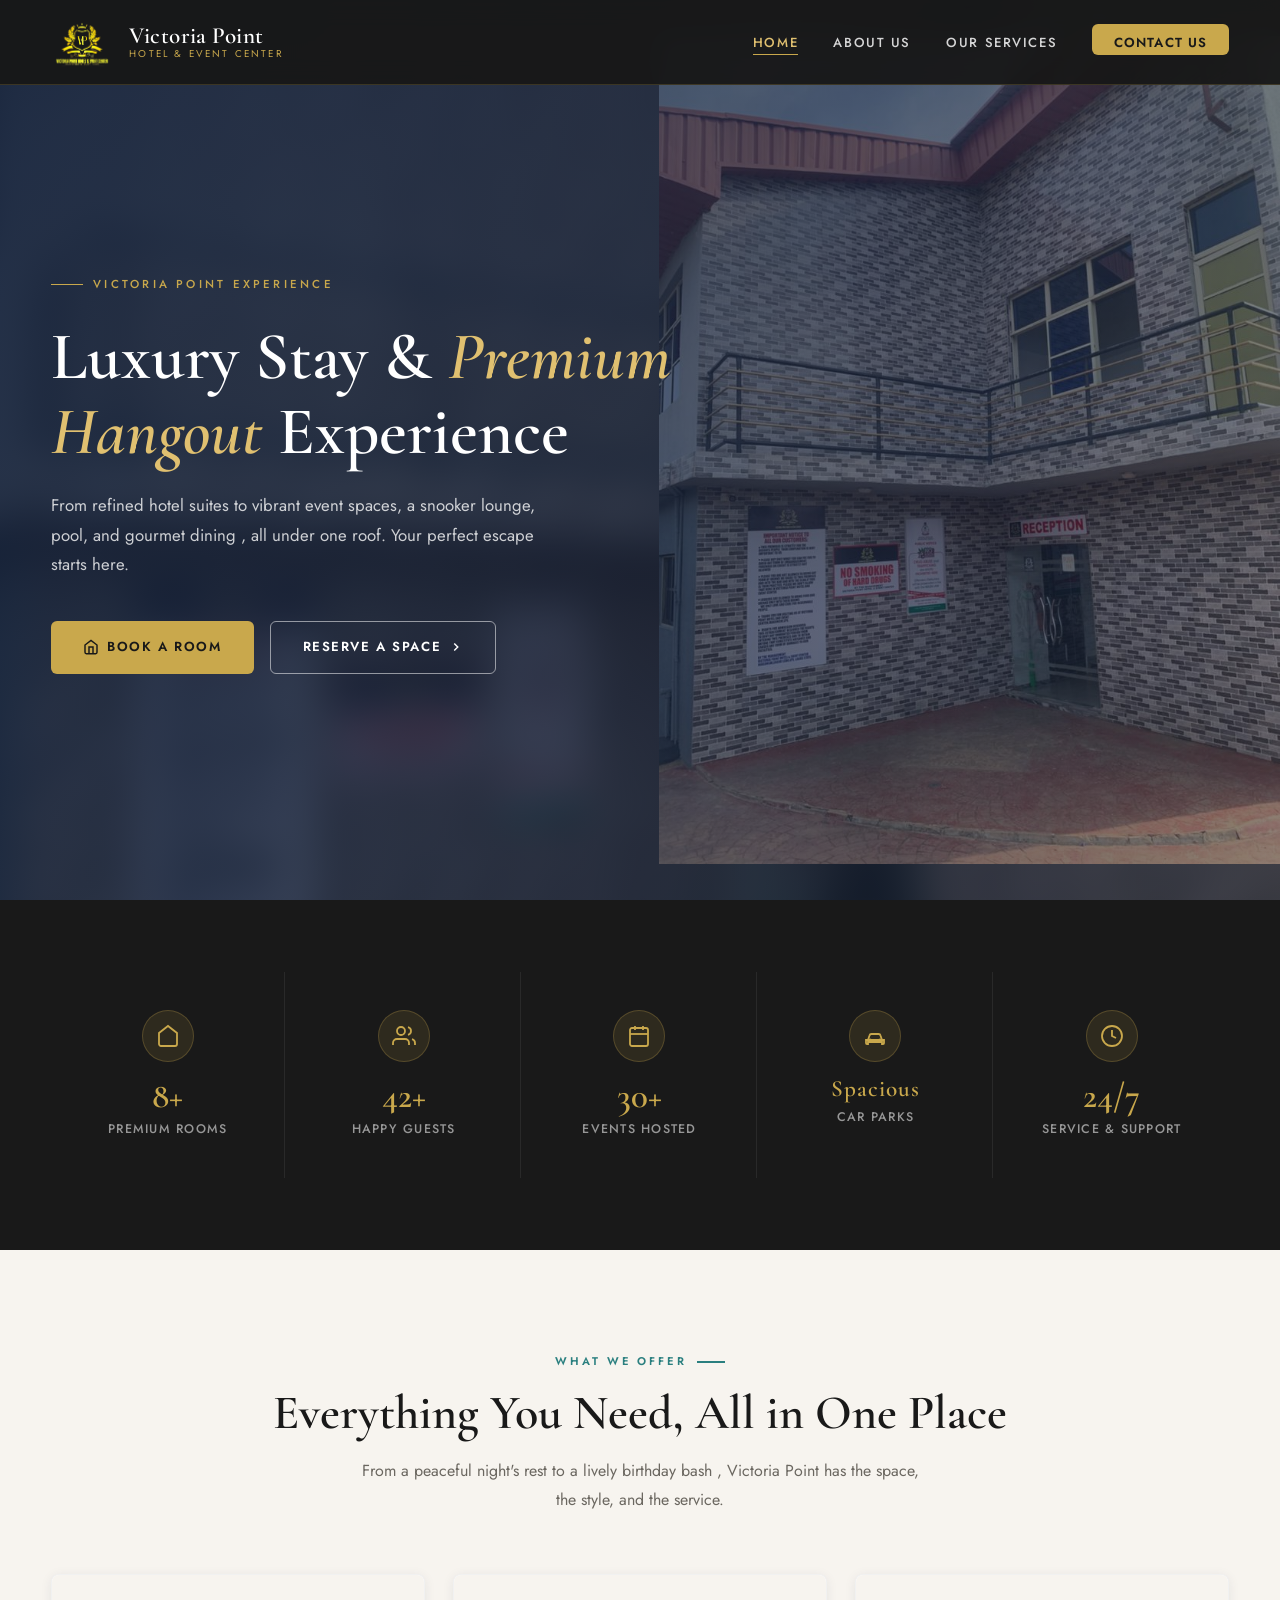
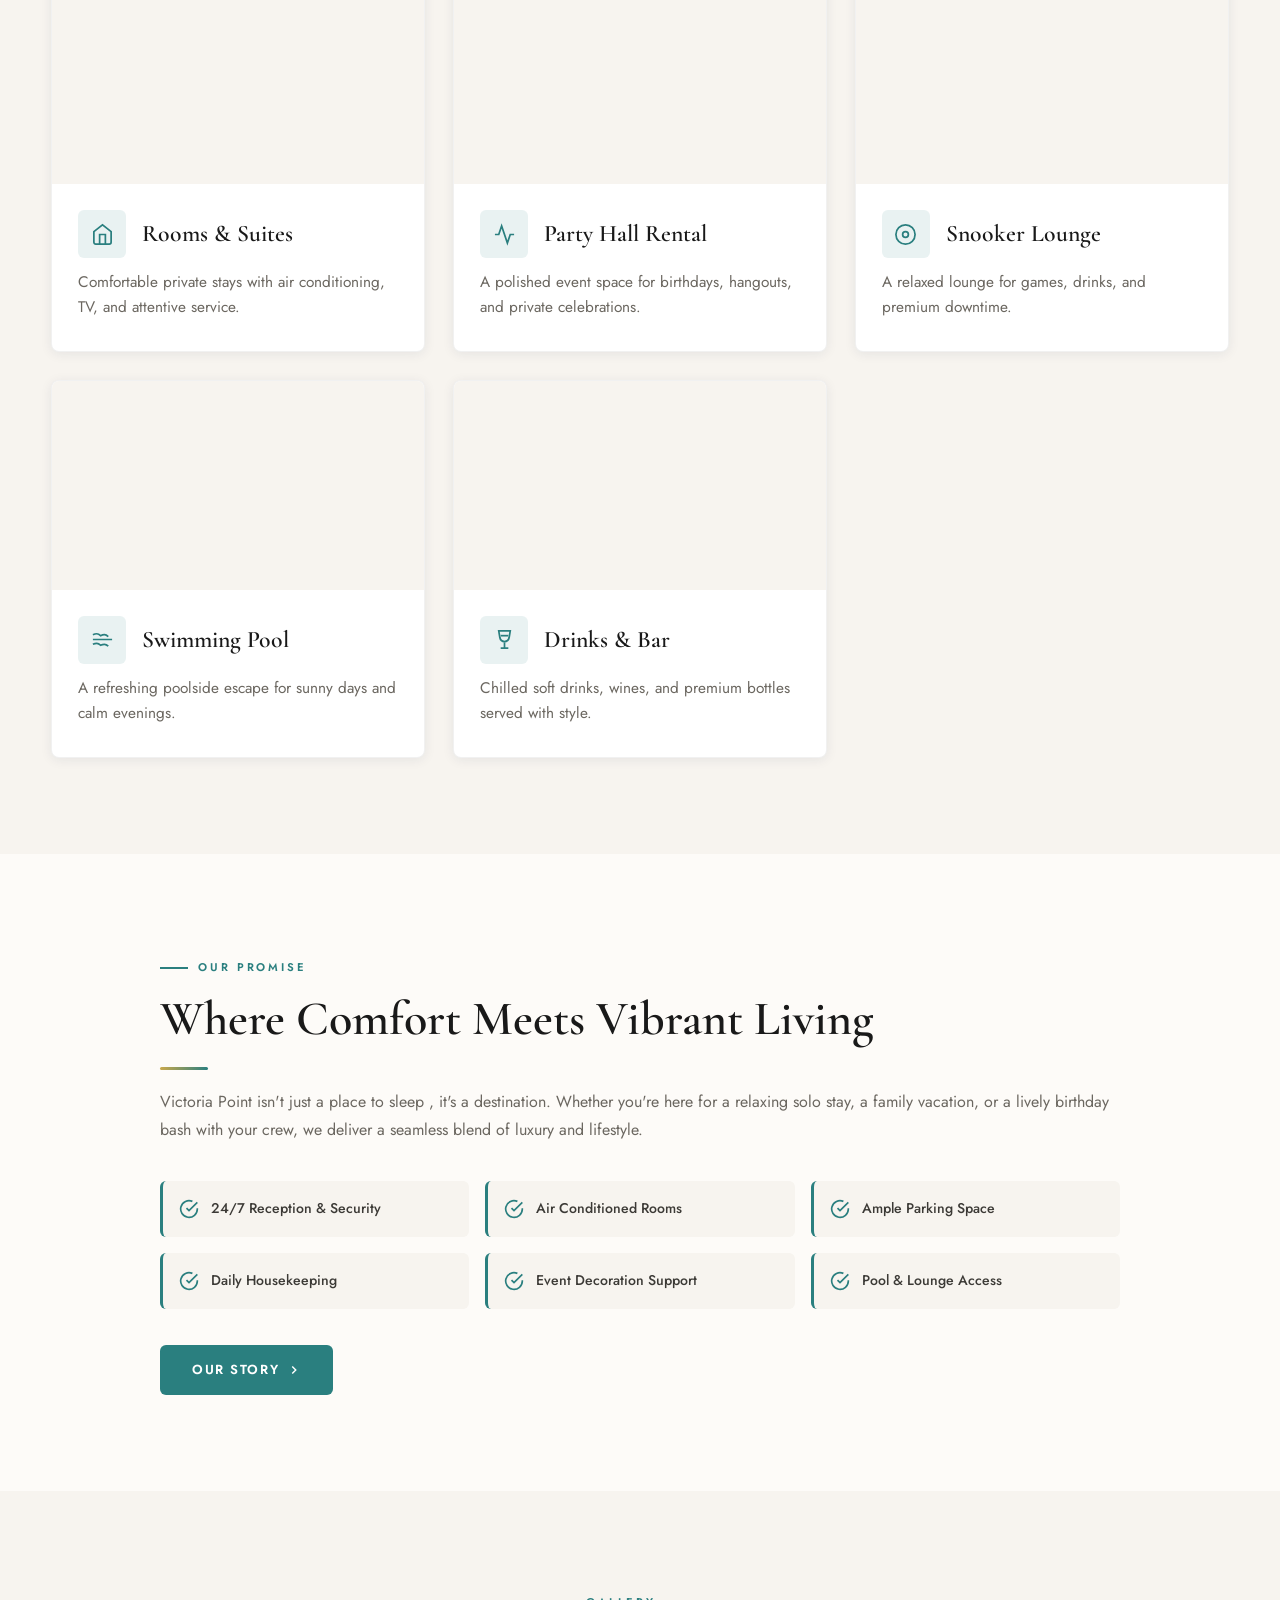
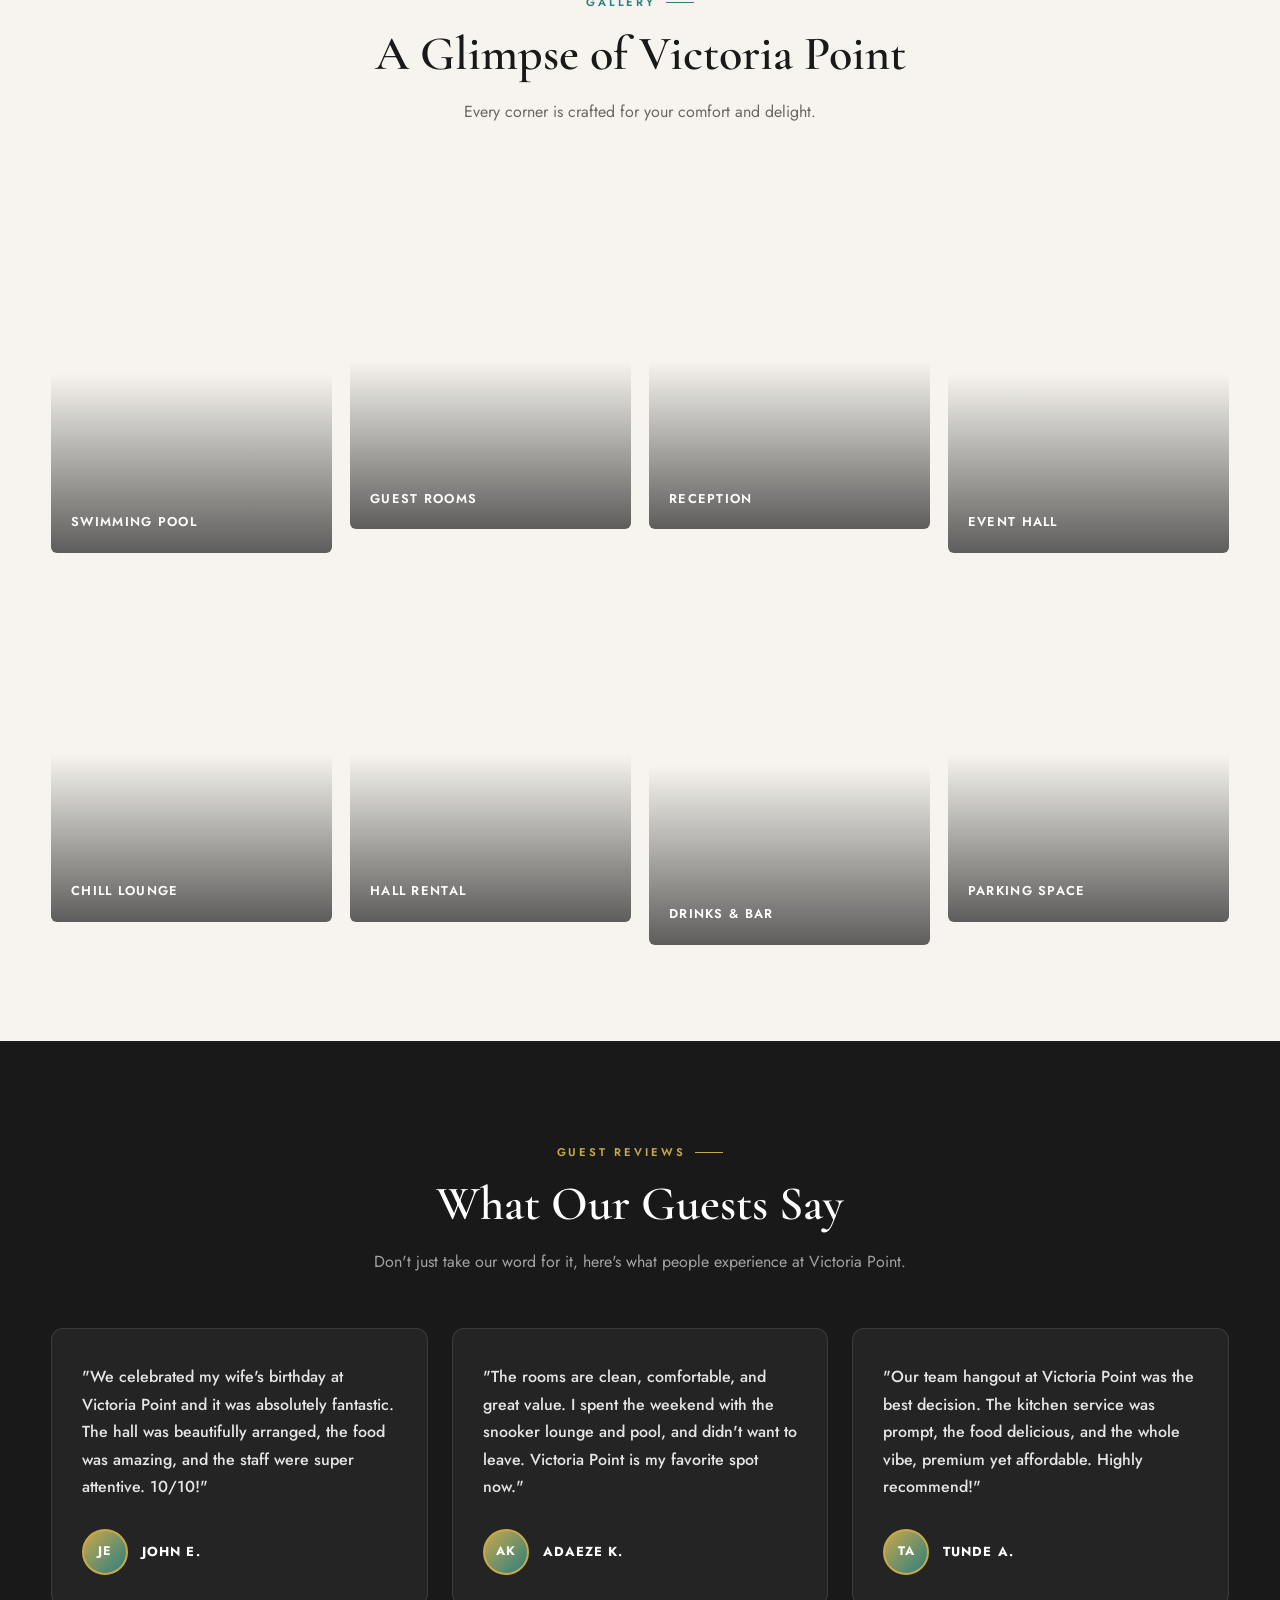
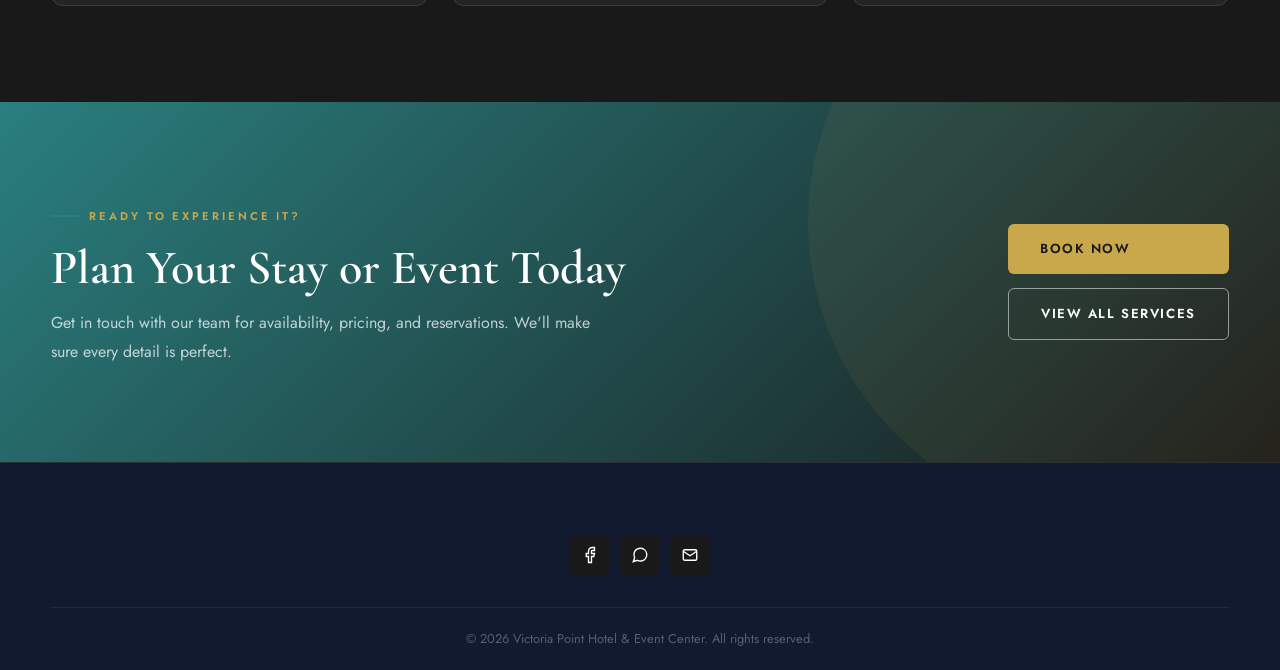
<file: index.html>
﻿<!DOCTYPE html>
<html lang="en-NG">
<head>
  <meta charset="UTF-8" />
  <meta name="viewport" content="width=device-width, initial-scale=1.0" />
  <title>Victoria Point Hotel Epe | Hotel &amp; Event Center in Lagos</title>
  <meta name="description" content="Victoria Point Hotel Epe offers premium rooms, swimming pool, dining, snooker lounge, and event hall bookings in Lagos. Reserve today." />
  <meta name="robots" content="index,follow,max-image-preview:large" />
  <meta name="author" content="Victoria Point Hotel & Event Center" />
  <meta name="theme-color" content="#111a2e" />
  <meta name="referrer" content="strict-origin-when-cross-origin" />
  <link rel="canonical" href="https://victoriapointhotelepe.com/" />
  <link rel="preconnect" href="https://fonts.googleapis.com" />
  <link rel="preconnect" href="https://fonts.gstatic.com" crossorigin />
  <meta property="og:title" content="Victoria Point Hotel & Event Center | Luxury Stay & Premium Hangout" />
  <meta property="og:description" content="Book luxury rooms, reserve event spaces, and enjoy premium hangout experiences at Victoria Point Hotel & Event Center in Epe, Lagos." />
  <meta property="og:type" content="website" />
  <meta property="og:url" content="https://victoriapointhotelepe.com/" />
  <meta property="og:site_name" content="Victoria Point Hotel & Event Center" />
  <meta property="og:locale" content="en_NG" />
  <meta property="og:image" content="https://victoriapointhotelepe.com/images/exterior.jpeg" />
  <meta name="twitter:card" content="summary_large_image" />
  <meta name="twitter:title" content="Victoria Point Hotel & Event Center | Luxury Stay & Premium Hangout" />
  <meta name="twitter:description" content="Premium rooms, event bookings, dining, pool access, and a vibrant lifestyle experience in Epe, Lagos." />
  <meta name="twitter:image" content="https://victoriapointhotelepe.com/images/exterior.jpeg" />
  <link rel="stylesheet" href="css/style.css" />
  <link rel="icon" type="image/png" sizes="32x32" href="/favicon-32x32.png">
  <link rel="icon" type="image/png" sizes="48x48" href="/favicon-48x48.png">
  <link rel="apple-touch-icon" sizes="180x180" href="/apple-touch-icon.png">
  <script type="application/ld+json">
    {
      "@context": "https://schema.org",
      "@graph": [
        {
          "@type": "Hotel",
          "@id": "https://victoriapointhotelepe.com/#hotel",
          "name": "Victoria Point Hotel & Event Center",
          "url": "https://victoriapointhotelepe.com/",
          "image": "https://victoriapointhotelepe.com/images/exterior.jpeg",
          "telephone": "+2348166515206",
          "email": "info@victoriapointhotelepe.com",
          "priceRange": "$$",
          "address": {
            "@type": "PostalAddress",
            "streetAddress": "4 Arin Oluwo Road, Beside Otedola Farm, Iragunshin, Eredo LCDA",
            "addressLocality": "Epe",
            "addressRegion": "Lagos State",
            "addressCountry": "NG"
          },
          "sameAs": [
            "https://www.facebook.com/victoriapointhotel"
          ]
        },
        {
          "@type": "WebSite",
          "@id": "https://victoriapointhotelepe.com/#website",
          "url": "https://victoriapointhotelepe.com/",
          "name": "Victoria Point Hotel & Event Center",
          "publisher": {
            "@id": "https://victoriapointhotelepe.com/#hotel"
          }
        },
        {
          "@type": "WebPage",
          "@id": "https://victoriapointhotelepe.com/#webpage",
          "url": "https://victoriapointhotelepe.com/",
          "name": "Victoria Point Hotel Epe | Hotel & Event Center in Lagos",
          "description": "Victoria Point Hotel Epe offers premium rooms, swimming pool, dining, snooker lounge, and event hall bookings in Lagos. Reserve today.",
          "isPartOf": {
            "@id": "https://victoriapointhotelepe.com/#website"
          },
          "about": {
            "@id": "https://victoriapointhotelepe.com/#hotel"
          }
        }
      ]
    }
  </script>
</head>
<body>
<a class="skip-link" href="#main-content">Skip to main content</a>

<nav class="navbar" role="navigation" aria-label="Main navigation">
  <div class="container nav-inner">
    <a href="index.html" class="nav-logo" aria-label="Victoria Point Home">
      <span class="nav-logo-mark" aria-hidden="true">
        <img src="images/victoria_pointlogo-removebg-preview.png" alt="" loading="eager" />
      </span>
      <span class="nav-logo-text">
        <span class="logo-main">Victoria Point</span>
        <span class="logo-sub">Hotel &amp; Event Center</span>
      </span>
    </a>

    <button class="hamburger" aria-label="Toggle menu" aria-expanded="false" aria-controls="nav-links">
      <span></span><span></span><span></span>
    </button>

    <ul class="nav-links" id="nav-links" role="list">
      <li><a href="index.html" class="active">Home</a></li>
      <li><a href="about.html">About Us</a></li>
      <li><a href="services.html">Our Services</a></li>
      <li><a href="contact.html" class="nav-cta">Contact Us</a></li>
    </ul>
  </div>
</nav>

<main id="main-content">
<section class="hero" aria-label="Hero banner">
  <div class="hero-bg" aria-hidden="true"></div>
  <div class="hero-overlay"></div>
  <div class="container">
    <div class="hero-content">
      <p class="hero-eyebrow">Victoria Point Experience</p>
      <h1 class="hero-title">
        Luxury Stay &amp; <em>Premium Hangout</em> Experience
      </h1>
      <p class="hero-sub">
        From refined hotel suites to vibrant event spaces, a snooker lounge, pool, and gourmet dining , all under one roof. Your perfect escape starts here.
      </p>
      <div class="hero-btns">
        <a href="contact.html" class="btn btn-primary" aria-label="Book a hotel room">
          <svg viewBox="0 0 24 24" width="16" height="16" stroke="currentColor" fill="none" stroke-width="2.2"><path d="M3 9l9-7 9 7v11a2 2 0 01-2 2H5a2 2 0 01-2-2z"/><polyline points="9 22 9 12 15 12 15 22"/></svg>
          Book a Room
        </a>
        <a href="services.html" class="btn btn-outline">
          Reserve a Space
          <svg viewBox="0 0 24 24" width="14" height="14" stroke="currentColor" fill="none" stroke-width="2.5"><polyline points="9 18 15 12 9 6"/></svg>
        </a>
      </div>
    </div>
  </div>
</section>

<div class="overview" aria-label="Key statistics">
  <div class="container">
    <div class="overview-grid stagger">
      <div class="overview-item reveal">
        <div class="overview-icon">
          <svg viewBox="0 0 24 24"><path d="M3 9l9-7 9 7v11a2 2 0 01-2 2H5a2 2 0 01-2-2z"/></svg>
        </div>
        <div class="overview-num" data-count="8" data-suffix="+">0+</div>
        <div class="overview-label">Premium Rooms</div>
      </div>
      <div class="overview-item reveal delay-1">
        <div class="overview-icon">
          <svg viewBox="0 0 24 24"><path d="M17 21v-2a4 4 0 00-4-4H5a4 4 0 00-4 4v2"/><circle cx="9" cy="7" r="4"/><path d="M23 21v-2a4 4 0 00-3-3.87"/><path d="M16 3.13a4 4 0 010 7.75"/></svg>
        </div>
        <div class="overview-num" data-count="100" data-suffix="+">0+</div>
        <div class="overview-label">Happy Guests</div>
      </div>
      <div class="overview-item reveal delay-2">
        <div class="overview-icon">
          <svg viewBox="0 0 24 24"><rect x="3" y="4" width="18" height="18" rx="2" ry="2"/><line x1="16" y1="2" x2="16" y2="6"/><line x1="8" y1="2" x2="8" y2="6"/><line x1="3" y1="10" x2="21" y2="10"/></svg>
        </div>
        <div class="overview-num" data-count="30" data-suffix="+">0+</div>
        <div class="overview-label">Events Hosted</div>
      </div>
      <div class="overview-item reveal delay-3">
        <div class="overview-icon">
          <svg viewBox="0 0 24 24"><path d="M5 16l1.5-4.5A2 2 0 0 1 8.4 10h7.2a2 2 0 0 1 1.9 1.5L19 16"/><path d="M3 16h18v3a1 1 0 0 1-1 1h-1v-2H5v2H4a1 1 0 0 1-1-1z"/><circle cx="7" cy="16.5" r="1"/><circle cx="17" cy="16.5" r="1"/></svg>
        </div>
        <div class="overview-num overview-num-text">Spacious</div>
        <div class="overview-label">Car Parks</div>
      </div>
      <div class="overview-item reveal delay-4">
        <div class="overview-icon">
          <svg viewBox="0 0 24 24"><circle cx="12" cy="12" r="10"/><polyline points="12 6 12 12 16 14"/></svg>
        </div>
        <div class="overview-num">24/7</div>
        <div class="overview-label">Service &amp; Support</div>
      </div>
    </div>
  </div>
</div>

<section class="services-preview" id="services" aria-labelledby="svc-heading">
  <div class="container">
    <div class="text-center reveal">
      <p class="section-label">What We Offer</p>
      <h2 class="section-title" id="svc-heading">Everything You Need, All in One Place</h2>
      <p class="section-sub">From a peaceful night's rest to a lively birthday bash , Victoria Point has the space, the style, and the service.</p>
    </div>

    <div class="services-layout reveal">
      <div class="services-grid stagger">

      <article class="svc-card reveal">
        <div class="svc-img" style="--svc-photo: url('images/room.jpeg');">
          <img src="images/room.jpeg" alt="Victoria Point guest room interior" loading="lazy" />
        </div>
        <div class="svc-body">
          <div class="svc-icon">
            <svg viewBox="0 0 24 24"><path d="M3 9l9-7 9 7v11a2 2 0 01-2 2H5a2 2 0 01-2-2z"/><polyline points="9 22 9 12 15 12 15 22"/></svg>
          </div>
          <h3>Rooms &amp; Suites</h3>
          <p>Comfortable private stays with air conditioning, TV, and attentive service.</p>
        </div>
      </article>

      <article class="svc-card reveal delay-1">
        <div class="svc-img" style="--svc-photo: url('images/lounge-snooker-night.jpeg');">
          <img src="images/lounge-snooker-night.jpeg" alt="Victoria Point event hall with party lighting" loading="lazy" />
        </div>
        <div class="svc-body">
          <div class="svc-icon">
            <svg viewBox="0 0 24 24"><path d="M22 12h-4l-3 9L9 3l-3 9H2"/></svg>
          </div>
          <h3>Party Hall Rental</h3>
          <p>A polished event space for birthdays, hangouts, and private celebrations.</p>
        </div>
      </article>

      <article class="svc-card reveal delay-2">
        <div class="svc-img" style="--svc-photo: url('images/snooker-lounge-day.jpeg');">
          <img src="images/snooker-lounge-day.jpeg" alt="Victoria Point snooker hall" loading="lazy" />
        </div>
        <div class="svc-body">
          <div class="svc-icon">
            <svg viewBox="0 0 24 24"><circle cx="12" cy="12" r="10"/><circle cx="12" cy="12" r="3"/></svg>
          </div>
          <h3>Snooker Lounge</h3>
          <p>A relaxed lounge for games, drinks, and premium downtime.</p>
        </div>
      </article>

      <article class="svc-card reveal delay-3">
        <div class="svc-img" style="--svc-photo: url('images/swimmingpool.jpeg');">
          <img src="images/swimmingpool.jpeg" alt="Victoria Point swimming pool" loading="lazy" />
        </div>
        <div class="svc-body">
          <div class="svc-icon">
            <svg viewBox="0 0 24 24"><path d="M2 12h20M2 17s2-1 4-1 4 2 4 2 2-1 4-1 4 2 4 2M2 7s2-1 4-1 4 2 4 2 2-1 4-1 4 2 4 2"/></svg>
          </div>
          <h3>Swimming Pool</h3>
          <p>A refreshing poolside escape for sunny days and calm evenings.</p>
        </div>
      </article>

      <article class="svc-card reveal delay-4">
        <div class="svc-img" style="--svc-photo: url('images/bar-drinks-display.jpeg');">
          <img src="images/bar-drinks-display.jpeg" alt="Selection of chilled drinks available at Victoria Point Hotel" loading="lazy" />
        </div>
        <div class="svc-body">
          <div class="svc-icon">
            <svg viewBox="0 0 24 24"><path d="M6 3h12l-1.2 7.2a4.9 4.9 0 01-9.6 0L6 3z"/><path d="M8 8h8"/><path d="M12 15v6"/><path d="M8 21h8"/></svg>
          </div>
          <h3>Drinks &amp; Bar</h3>
          <p>Chilled soft drinks, wines, and premium bottles served with style.</p>
        </div>
      </article>

      </div>
    </div>
  </div>
</section>

<section class="experience" aria-labelledby="exp-heading">
  <div class="container">
    <div class="experience-inner">
      <div class="exp-text reveal">
        <p class="section-label">Our Promise</p>
        <h2 class="section-title" id="exp-heading">Where Comfort Meets Vibrant Living</h2>
        <div class="divider"></div>
        <p class="section-sub">
          Victoria Point isn't just a place to sleep , it's a destination. Whether you're here for a relaxing solo stay, a family vacation, or a lively birthday bash with your crew, we deliver a seamless blend of luxury and lifestyle.
        </p>
        <div class="exp-features stagger">
          <div class="exp-feat reveal delay-1">
            <svg viewBox="0 0 24 24"><path d="M22 11.08V12a10 10 0 11-5.93-9.14"/><polyline points="22 4 12 14.01 9 11.01"/></svg>
            <span>24/7 Reception &amp; Security</span>
          </div>
          <div class="exp-feat reveal delay-2">
            <svg viewBox="0 0 24 24"><path d="M22 11.08V12a10 10 0 11-5.93-9.14"/><polyline points="22 4 12 14.01 9 11.01"/></svg>
            <span>Air Conditioned Rooms</span>
          </div>
          <div class="exp-feat reveal delay-3">
            <svg viewBox="0 0 24 24"><path d="M22 11.08V12a10 10 0 11-5.93-9.14"/><polyline points="22 4 12 14.01 9 11.01"/></svg>
            <span>Ample Parking Space</span>
          </div>
          <div class="exp-feat reveal delay-4">
            <svg viewBox="0 0 24 24"><path d="M22 11.08V12a10 10 0 11-5.93-9.14"/><polyline points="22 4 12 14.01 9 11.01"/></svg>
            <span>Daily Housekeeping</span>
          </div>
          <div class="exp-feat reveal delay-5">
            <svg viewBox="0 0 24 24"><path d="M22 11.08V12a10 10 0 11-5.93-9.14"/><polyline points="22 4 12 14.01 9 11.01"/></svg>
            <span>Event Decoration Support</span>
          </div>
          <div class="exp-feat reveal delay-5">
            <svg viewBox="0 0 24 24"><path d="M22 11.08V12a10 10 0 11-5.93-9.14"/><polyline points="22 4 12 14.01 9 11.01"/></svg>
            <span>Pool &amp; Lounge Access</span>
          </div>
        </div>
        <div style="margin-top: 36px;">
          <a href="about.html" class="btn btn-teal">Our Story
            <svg viewBox="0 0 24 24" width="14" height="14" stroke="currentColor" fill="none" stroke-width="2.5"><polyline points="9 18 15 12 9 6"/></svg>
          </a>
        </div>
      </div>
    </div>
  </div>
</section>

<section class="gallery-preview" aria-labelledby="gallery-heading">
  <div class="container">
    <div class="text-center reveal">
      <p class="section-label">Gallery</p>
      <h2 class="section-title" id="gallery-heading">A Glimpse of Victoria Point</h2>
      <p class="section-sub">Every corner is crafted for your comfort and delight.</p>
    </div>
    <div class="gallery-grid reveal">
      <div class="gallery-item">
        <img src="images/swimmingpool.jpeg" alt="Victoria Point swimming pool" loading="lazy" />
        <div class="gallery-overlay"><span>Swimming Pool</span></div>
      </div>
      <div class="gallery-item">
        <img src="images/room.jpeg" alt="Victoria Point guest room interior" loading="lazy" />
        <div class="gallery-overlay"><span>Guest Rooms</span></div>
      </div>
      <div class="gallery-item">
        <img src="images/reception.jpeg" alt="Victoria Point reception area" loading="lazy" />
        <div class="gallery-overlay"><span>Reception</span></div>
      </div>
      <div class="gallery-item">
        <img src="images/partyhall.jpeg" alt="Victoria Point event hall with party setup" loading="lazy" />
        <div class="gallery-overlay"><span>Event Hall</span></div>
      </div>
      <div class="gallery-item">
        <img src="images/sofachairs.jpeg" alt="Victoria Point lounge seating area" loading="lazy" />
        <div class="gallery-overlay"><span>Chill Lounge</span></div>
      </div>
      <div class="gallery-item">
        <img src="images/hall.jpeg" alt="Victoria Point snooker lounge" loading="lazy" />
        <div class="gallery-overlay"><span>Hall Rental</span></div>
      </div>
      <div class="gallery-item">
        <img src="images/drinks5.jpeg" alt="Assorted drinks at Victoria Point bar" loading="lazy" />
        <div class="gallery-overlay"><span>Drinks &amp; Bar</span></div>
      </div>
      <div class="gallery-item">
        <img src="images/parkingspace.jpeg" alt="Victoria Point parking space" loading="lazy" />
        <div class="gallery-overlay"><span>Parking Space</span></div>
      </div>
    </div>
  </div>
</section>

<section class="testimonials" aria-labelledby="testi-heading">
  <div class="container">
    <div class="text-center reveal">
      <p class="section-label">Guest Reviews</p>
      <h2 class="section-title" id="testi-heading">What Our Guests Say</h2>
      <p class="section-sub">Don't just take our word for it, here's what people experience at Victoria Point.</p>
    </div>
    <div class="testi-grid stagger">
      <article class="testi-card reveal">
        <p class="testi-text">"We celebrated my wife's birthday at Victoria Point and it was absolutely fantastic. The hall was beautifully arranged, the food was amazing, and the staff were super attentive. 10/10!"</p>
        <div class="testi-author">
          <div class="testi-avatar testi-initial" aria-hidden="true">JE</div>
          <div class="testi-author-info">
            <p class="name">John E.</p>
          </div>
        </div>
      </article>

      <article class="testi-card reveal delay-1">
        <p class="testi-text">"The rooms are clean, comfortable, and great value. I spent the weekend with the snooker lounge and pool, and didn't want to leave. Victoria Point is my favorite spot now."</p>
        <div class="testi-author">
          <div class="testi-avatar testi-initial" aria-hidden="true">AK</div>
          <div class="testi-author-info">
            <p class="name">Adaeze K.</p>
          </div>
        </div>
      </article>
      <article class="testi-card reveal delay-2">
        <p class="testi-text">"Our team hangout at Victoria Point was the best decision. The kitchen service was prompt, the food delicious, and the whole vibe, premium yet affordable. Highly recommend!"</p>
        <div class="testi-author">
          <div class="testi-avatar testi-initial" aria-hidden="true">TA</div>
          <div class="testi-author-info">
            <p class="name">Tunde A.</p>
          </div>
        </div>
      </article>
    </div>
  </div>
</section>

<section class="cta-section" aria-labelledby="cta-heading">
  <div class="container">
    <div class="cta-inner reveal">
      <div class="cta-text">
        <p class="section-label" style="color: var(--gold);">Ready to Experience It?</p>
        <h2 class="section-title" id="cta-heading">Plan Your Stay or Event Today</h2>
        <p class="section-sub">Get in touch with our team for availability, pricing, and reservations. We'll make sure every detail is perfect.</p>
      </div>
      <div class="cta-btns">
        <a href="contact.html" class="btn btn-primary">Book Now</a>
        <a href="services.html" class="btn btn-outline">View All Services</a>
      </div>
    </div>
  </div>
</section>

</main>

<footer class="footer" role="contentinfo">
  <div class="container">
    <div class="footer-grid">
      <div class="footer-social" aria-label="Social media links">
        <a href="https://www.facebook.com/victoriapointhotel" class="social-btn" aria-label="Facebook" target="_blank" rel="noopener noreferrer">
          <svg viewBox="0 0 24 24"><path d="M18 2h-3a5 5 0 00-5 5v3H7v4h3v8h4v-8h3l1-4h-4V7a1 1 0 011-1h3z"/></svg>
        </a>
        <a href="https://wa.me/2348166515206" class="social-btn" aria-label="WhatsApp" target="_blank" rel="noopener noreferrer">
          <svg viewBox="0 0 24 24"><path d="M21 11.5a8.38 8.38 0 01-.9 3.8 8.5 8.5 0 01-7.6 4.7 8.38 8.38 0 01-3.8-.9L3 21l1.9-5.7a8.38 8.38 0 01-.9-3.8 8.5 8.5 0 014.7-7.6 8.38 8.38 0 013.8-.9h.5a8.48 8.48 0 018 8v.5z"/></svg>
        </a>
        <a href="mailto:info@victoriapointhotelepe.com" class="social-btn" aria-label="Email">
          <svg viewBox="0 0 24 24"><rect x="3" y="5" width="18" height="14" rx="2"/><polyline points="3 7 12 13 21 7"/></svg>
        </a>
      </div>
    </div>

    <div class="footer-bottom">
      <p>&copy; 2026 Victoria Point Hotel &amp; Event Center. All rights reserved.</p>
    </div>
  </div>
</footer>

<script src="js/main.js" defer></script>
</body>
</html>
</file>
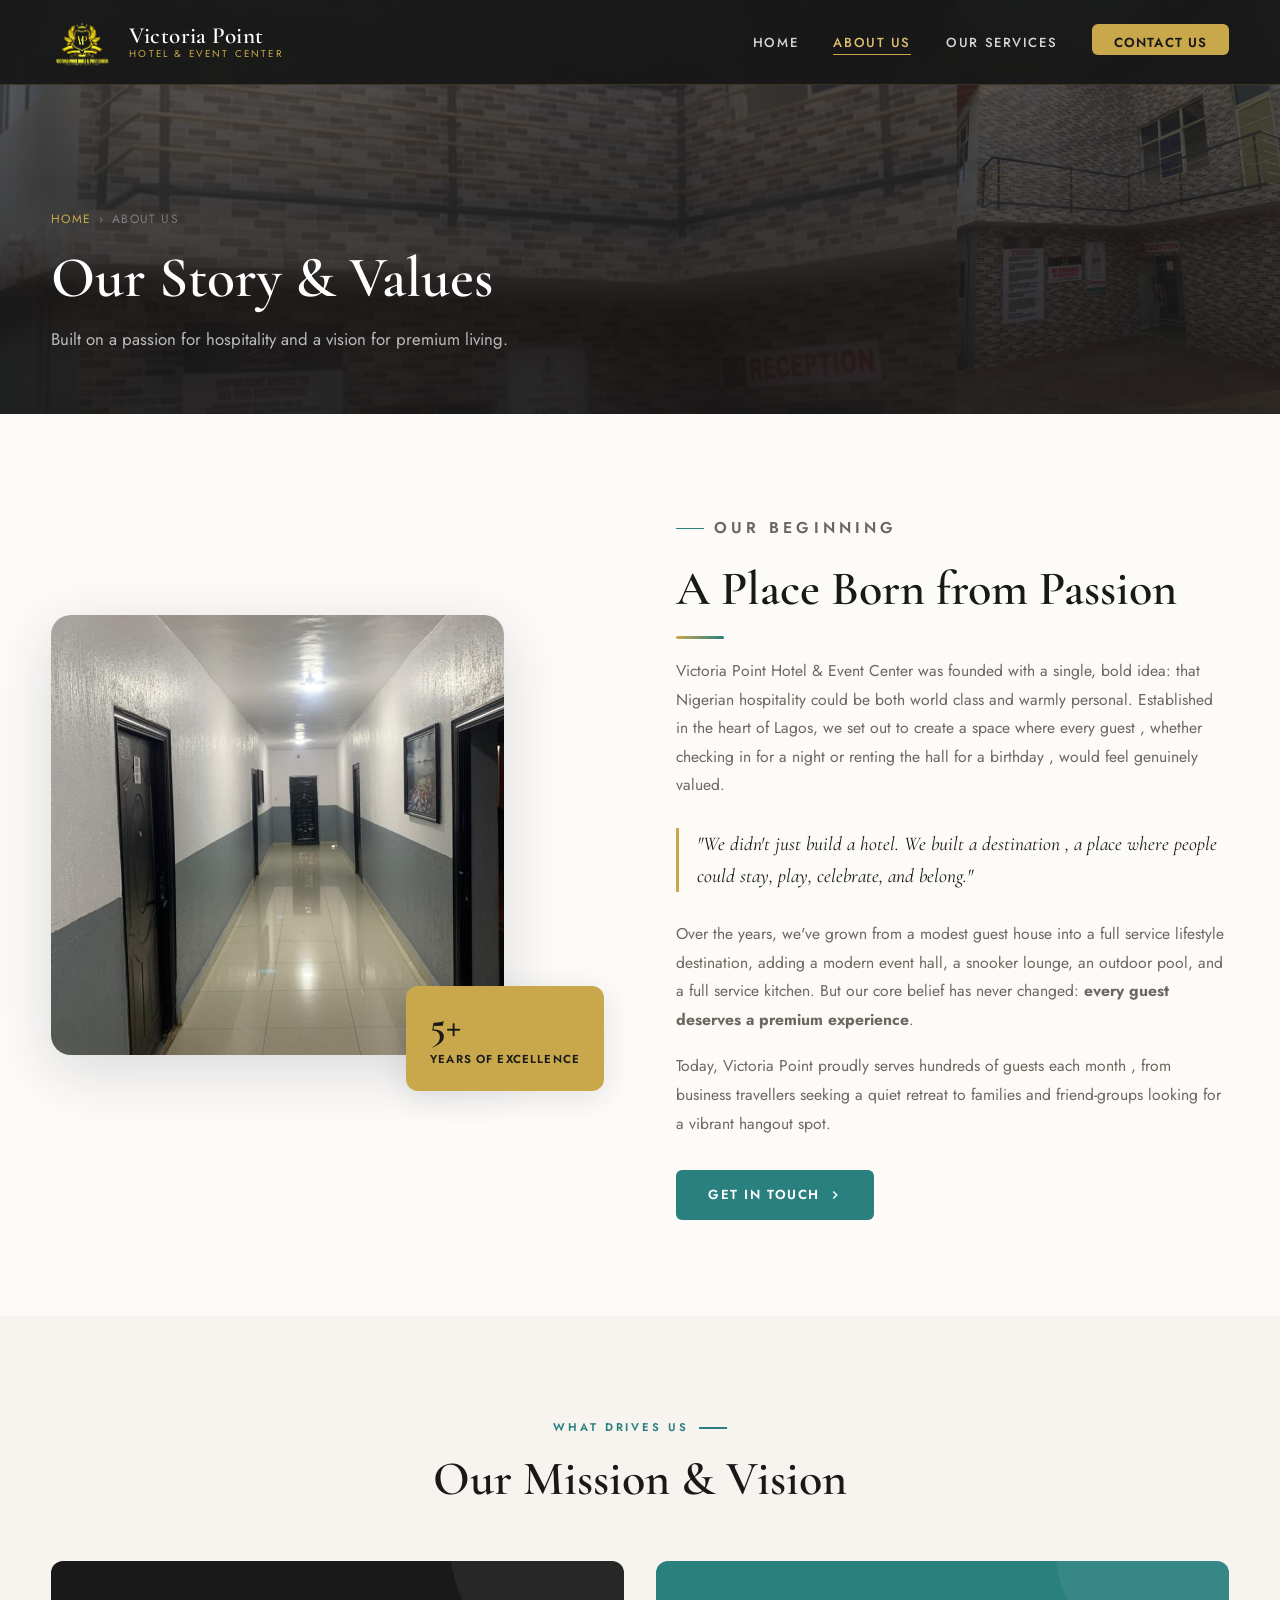
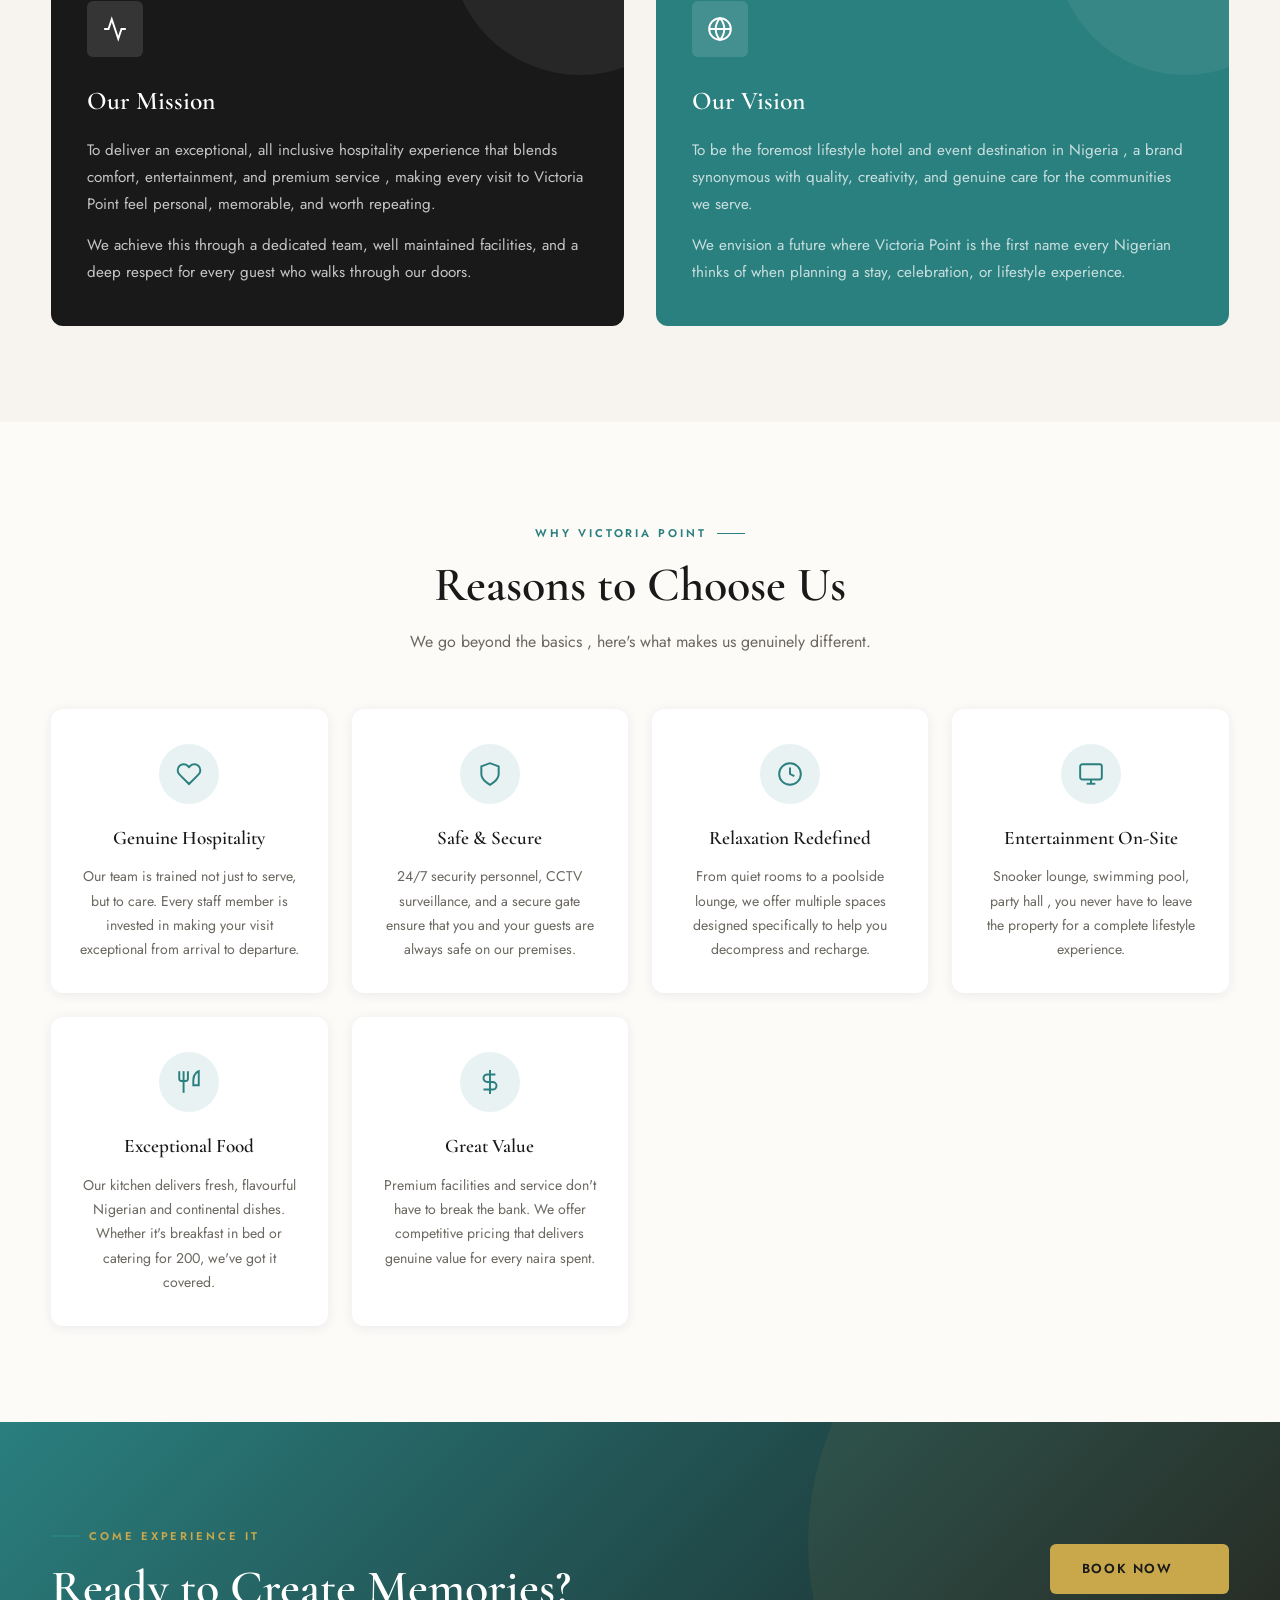
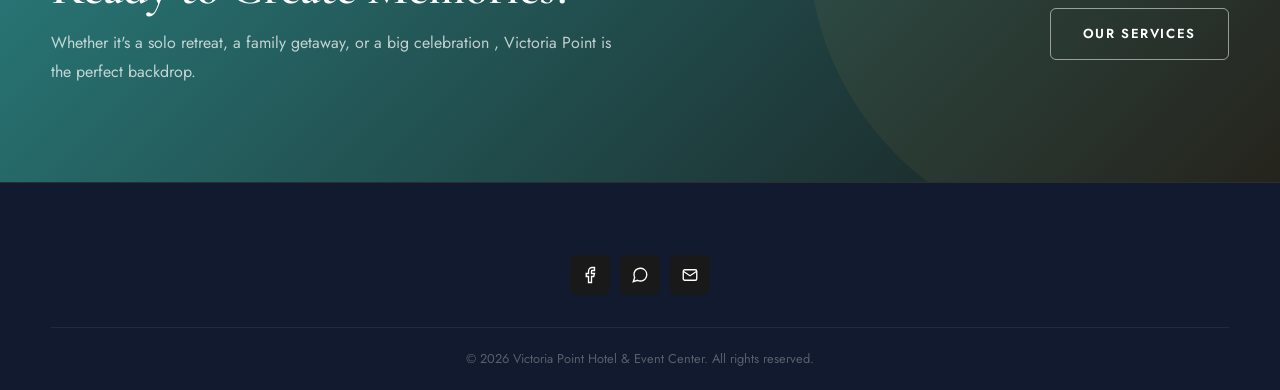
<file: about.html>
<!DOCTYPE html>
<html lang="en-NG">
<head>
  <meta charset="UTF-8" />
  <meta name="viewport" content="width=device-width, initial-scale=1.0" />
  <title>About Us | Victoria Point Hotel & Event Center</title>
  <meta name="description" content="Learn about Victoria Point Hotel & Event Center, our hospitality story, mission, vision, facilities, and what makes us a trusted destination in Epe, Lagos." />
  <meta name="robots" content="index,follow,max-image-preview:large" />
  <meta name="author" content="Victoria Point Hotel & Event Center" />
  <meta name="theme-color" content="#111a2e" />
  <meta name="referrer" content="strict-origin-when-cross-origin" />
  <link rel="canonical" href="https://victoriapointhotelepe.com/about.html" />
  <link rel="preconnect" href="https://fonts.googleapis.com" />
  <link rel="preconnect" href="https://fonts.gstatic.com" crossorigin />
  <meta property="og:title" content="About Victoria Point Hotel & Event Center" />
  <meta property="og:description" content="Discover the story, values, and facilities behind Victoria Point Hotel & Event Center in Epe, Lagos." />
  <meta property="og:type" content="article" />
  <meta property="og:url" content="https://victoriapointhotelepe.com/about.html" />
  <meta property="og:site_name" content="Victoria Point Hotel & Event Center" />
  <meta property="og:locale" content="en_NG" />
  <meta property="og:image" content="https://victoriapointhotelepe.com/images/exterior.jpeg" />
  <meta name="twitter:card" content="summary_large_image" />
  <meta name="twitter:title" content="About Victoria Point Hotel & Event Center" />
  <meta name="twitter:description" content="Our hospitality story, mission, vision, and premium facilities in Epe, Lagos." />
  <meta name="twitter:image" content="https://victoriapointhotelepe.com/images/exterior.jpeg" />
  <link rel="stylesheet" href="css/style.css" />
  <link rel="icon" type="image/png" sizes="32x32" href="/favicon-32x32.png">
  <link rel="icon" type="image/png" sizes="48x48" href="/favicon-48x48.png">
  <link rel="apple-touch-icon" sizes="180x180" href="/apple-touch-icon.png">
  <script type="application/ld+json">
    {
      "@context": "https://schema.org",
      "@graph": [
        {
          "@type": "AboutPage",
          "@id": "https://victoriapointhotelepe.com/about.html#webpage",
          "url": "https://victoriapointhotelepe.com/about.html",
          "name": "About Us | Victoria Point Hotel & Event Center",
          "description": "Learn about Victoria Point Hotel & Event Center, our hospitality story, mission, vision, facilities, and what makes us a trusted destination in Epe, Lagos."
        },
        {
          "@type": "BreadcrumbList",
          "itemListElement": [
            { "@type": "ListItem", "position": 1, "name": "Home", "item": "https://victoriapointhotelepe.com/" },
            { "@type": "ListItem", "position": 2, "name": "About Us", "item": "https://victoriapointhotelepe.com/about.html" }
          ]
        }
      ]
    }
  </script>
</head>
<body>
<a class="skip-link" href="#main-content">Skip to main content</a>

<nav class="navbar" role="navigation" aria-label="Main navigation">
  <div class="container nav-inner">
    <a href="index.html" class="nav-logo" aria-label="Victoria Point Home">
      <span class="nav-logo-mark" aria-hidden="true">
        <img src="images/victoria_pointlogo-removebg-preview.png" alt="" loading="eager" />
      </span>
      <span class="nav-logo-text">
        <span class="logo-main">Victoria Point</span>
        <span class="logo-sub">Hotel &amp; Event Center</span>
      </span>
    </a>
    <button class="hamburger" aria-label="Toggle menu" aria-expanded="false" aria-controls="nav-links">
      <span></span><span></span><span></span>
    </button>
    <ul class="nav-links" id="nav-links" role="list">
      <li><a href="index.html">Home</a></li>
      <li><a href="about.html" class="active">About Us</a></li>
      <li><a href="services.html">Our Services</a></li>
      <li><a href="contact.html" class="nav-cta">Contact Us</a></li>
    </ul>
  </div>
</nav>

<header class="page-hero" aria-label="About us hero">
  <div class="page-hero-bg" style="background-image: url('images/exterior.jpeg');" role="img" aria-label="Victoria Point Hotel exterior"></div>
  <div class="page-hero-overlay"></div>
  <div class="container page-hero-content">
    <nav class="breadcrumb" aria-label="Breadcrumb">
      <a href="index.html">Home</a>
      <span>&rsaquo;</span>
      <span aria-current="page">About Us</span>
    </nav>
    <h1>Our Story &amp; Values</h1>
    <p>Built on a passion for hospitality and a vision for premium living.</p>
  </div>
</header>

<main id="main-content">
<section class="about-story" aria-labelledby="story-heading">
  <div class="container">
    <div class="story-grid">
      <div class="story-img reveal-left">
        <div class="story-img-main">
          <img src="images/lobby.jpeg" alt="Victoria Point Hotel lobby seating area" loading="lazy" />
        </div>
        <div class="story-badge" aria-label="5 years of excellence">
          <span class="big">5+</span>
          <span class="small">Years of Excellence</span>
        </div>
      </div>
      <div class="story-text reveal-right">
        <p class="section-label">Our Beginning</p>
        <h2 class="section-title" id="story-heading">A Place Born from Passion</h2>
        <div class="divider"></div>
        <p>Victoria Point Hotel &amp; Event Center was founded with a single, bold idea: that Nigerian hospitality could be both world class and warmly personal. Established in the heart of Lagos, we set out to create a space where every guest , whether checking in for a night or renting the hall for a birthday , would feel genuinely valued.</p>
        <blockquote class="highlight">"We didn't just build a hotel. We built a destination , a place where people could stay, play, celebrate, and belong."</blockquote>
        <p>Over the years, we've grown from a modest guest house into a full service lifestyle destination, adding a modern event hall, a snooker lounge, an outdoor pool, and a full service kitchen. But our core belief has never changed: <strong>every guest deserves a premium experience</strong>.</p>
        <p>Today, Victoria Point proudly serves hundreds of guests each month , from business travellers seeking a quiet retreat to families and friend-groups looking for a vibrant hangout spot.</p>
        <div style="margin-top: 32px;">
          <a href="contact.html" class="btn btn-teal">Get in Touch
            <svg viewBox="0 0 24 24" width="14" height="14" stroke="currentColor" fill="none" stroke-width="2.5"><polyline points="9 18 15 12 9 6"/></svg>
          </a>
        </div>
      </div>
    </div>
  </div>
</section>

<section class="mission-vision" aria-labelledby="mv-heading">
  <div class="container">
    <div class="text-center reveal">
      <p class="section-label">What Drives Us</p>
      <h2 class="section-title" id="mv-heading">Our Mission &amp; Vision</h2>
    </div>
    <div class="mv-grid">
      <div class="mv-card mission reveal-left">
        <div class="mv-icon">
          <svg viewBox="0 0 24 24"><path d="M22 12h-4l-3 9L9 3l-3 9H2"/></svg>
        </div>
        <h3>Our Mission</h3>
        <p>To deliver an exceptional, all inclusive hospitality experience that blends comfort, entertainment, and premium service , making every visit to Victoria Point feel personal, memorable, and worth repeating.</p>
        <p style="margin-top: 14px;">We achieve this through a dedicated team, well maintained facilities, and a deep respect for every guest who walks through our doors.</p>
      </div>
      <div class="mv-card vision reveal-right">
        <div class="mv-icon">
          <svg viewBox="0 0 24 24"><circle cx="12" cy="12" r="10"/><line x1="2" y1="12" x2="22" y2="12"/><path d="M12 2a15.3 15.3 0 014 10 15.3 15.3 0 01-4 10 15.3 15.3 0 01-4-10 15.3 15.3 0 014-10z"/></svg>
        </div>
        <h3>Our Vision</h3>
        <p>To be the foremost lifestyle hotel and event destination in Nigeria , a brand synonymous with quality, creativity, and genuine care for the communities we serve.</p>
        <p style="margin-top: 14px;">We envision a future where Victoria Point is the first name every Nigerian thinks of when planning a stay, celebration, or lifestyle experience.</p>
      </div>
    </div>
  </div>
</section>

<section class="why-choose" aria-labelledby="why-heading">
  <div class="container">
    <div class="text-center reveal">
      <p class="section-label">Why Victoria Point</p>
      <h2 class="section-title" id="why-heading">Reasons to Choose Us</h2>
      <p class="section-sub">We go beyond the basics , here's what makes us genuinely different.</p>
    </div>
    <div class="reasons-grid stagger">
      <div class="reason-card reveal">
        <div class="reason-icon">
          <svg viewBox="0 0 24 24"><path d="M20.84 4.61a5.5 5.5 0 00-7.78 0L12 5.67l-1.06-1.06a5.5 5.5 0 00-7.78 7.78l1.06 1.06L12 21.23l7.78-7.78 1.06-1.06a5.5 5.5 0 000-7.78z"/></svg>
        </div>
        <h4>Genuine Hospitality</h4>
        <p>Our team is trained not just to serve, but to care. Every staff member is invested in making your visit exceptional from arrival to departure.</p>
      </div>
      <div class="reason-card reveal delay-1">
        <div class="reason-icon">
          <svg viewBox="0 0 24 24"><path d="M12 22s8-4 8-10V5l-8-3-8 3v7c0 6 8 10 8 10z"/></svg>
        </div>
        <h4>Safe &amp; Secure</h4>
        <p>24/7 security personnel, CCTV surveillance, and a secure gate ensure that you and your guests are always safe on our premises.</p>
      </div>
      <div class="reason-card reveal delay-2">
        <div class="reason-icon">
          <svg viewBox="0 0 24 24"><circle cx="12" cy="12" r="10"/><polyline points="12 6 12 12 16 14"/></svg>
        </div>
        <h4>Relaxation Redefined</h4>
        <p>From quiet rooms to a poolside lounge, we offer multiple spaces designed specifically to help you decompress and recharge.</p>
      </div>
      <div class="reason-card reveal delay-3">
        <div class="reason-icon">
          <svg viewBox="0 0 24 24"><rect x="2" y="3" width="20" height="14" rx="2" ry="2"/><line x1="8" y1="21" x2="16" y2="21"/><line x1="12" y1="17" x2="12" y2="21"/></svg>
        </div>
        <h4>Entertainment On-Site</h4>
        <p>Snooker lounge, swimming pool, party hall , you never have to leave the property for a complete lifestyle experience.</p>
      </div>
      <div class="reason-card reveal delay-4">
        <div class="reason-icon">
          <svg viewBox="0 0 24 24"><path d="M3 2v7c0 1.1.9 2 2 2h4a2 2 0 002-2V2"/><path d="M7 2v20"/><path d="M21 15V2s-5 2-5 8v5h5z"/></svg>
        </div>
        <h4>Exceptional Food</h4>
        <p>Our kitchen delivers fresh, flavourful Nigerian and continental dishes. Whether it's breakfast in bed or catering for 200, we've got it covered.</p>
      </div>
      <div class="reason-card reveal delay-5">
        <div class="reason-icon">
          <svg viewBox="0 0 24 24"><line x1="12" y1="1" x2="12" y2="23"/><path d="M17 5H9.5a3.5 3.5 0 000 7h5a3.5 3.5 0 010 7H6"/></svg>
        </div>
        <h4>Great Value</h4>
        <p>Premium facilities and service don't have to break the bank. We offer competitive pricing that delivers genuine value for every naira spent.</p>
      </div>
    </div>
  </div>
</section>

<section class="cta-section" aria-labelledby="cta-about-heading">
  <div class="container">
    <div class="cta-inner reveal">
      <div class="cta-text">
        <p class="section-label" style="color: var(--gold);">Come Experience It</p>
        <h2 class="section-title" id="cta-about-heading">Ready to Create Memories?</h2>
        <p class="section-sub">Whether it's a solo retreat, a family getaway, or a big celebration , Victoria Point is the perfect backdrop.</p>
      </div>
      <div class="cta-btns">
        <a href="contact.html" class="btn btn-primary">Book Now</a>
        <a href="services.html" class="btn btn-outline">Our Services</a>
      </div>
    </div>
  </div>
</section>

</main>

<footer class="footer" role="contentinfo">
  <div class="container">
    <div class="footer-grid">
      <div class="footer-social" aria-label="Social media links">
        <a href="https://www.facebook.com/victoriapointhotel" class="social-btn" aria-label="Facebook" target="_blank" rel="noopener noreferrer"><svg viewBox="0 0 24 24"><path d="M18 2h-3a5 5 0 00-5 5v3H7v4h3v8h4v-8h3l1-4h-4V7a1 1 0 011-1h3z"/></svg></a>
        <a href="https://wa.me/2348166515206" class="social-btn" aria-label="WhatsApp" target="_blank" rel="noopener noreferrer"><svg viewBox="0 0 24 24"><path d="M21 11.5a8.38 8.38 0 01-.9 3.8 8.5 8.5 0 01-7.6 4.7 8.38 8.38 0 01-3.8-.9L3 21l1.9-5.7a8.38 8.38 0 01-.9-3.8 8.5 8.5 0 014.7-7.6 8.38 8.38 0 013.8-.9h.5a8.48 8.48 0 018 8v.5z"/></svg></a>
        <a href="mailto:info@victoriapointhotelepe.com" class="social-btn" aria-label="Email"><svg viewBox="0 0 24 24"><rect x="3" y="5" width="18" height="14" rx="2"/><polyline points="3 7 12 13 21 7"/></svg></a>
      </div>
    </div>
    <div class="footer-bottom">
      <p>&copy; 2026 Victoria Point Hotel &amp; Event Center. All rights reserved.</p>
    </div>
  </div>
</footer>

<script src="js/main.js" defer></script>
</body>
</html>
</file>
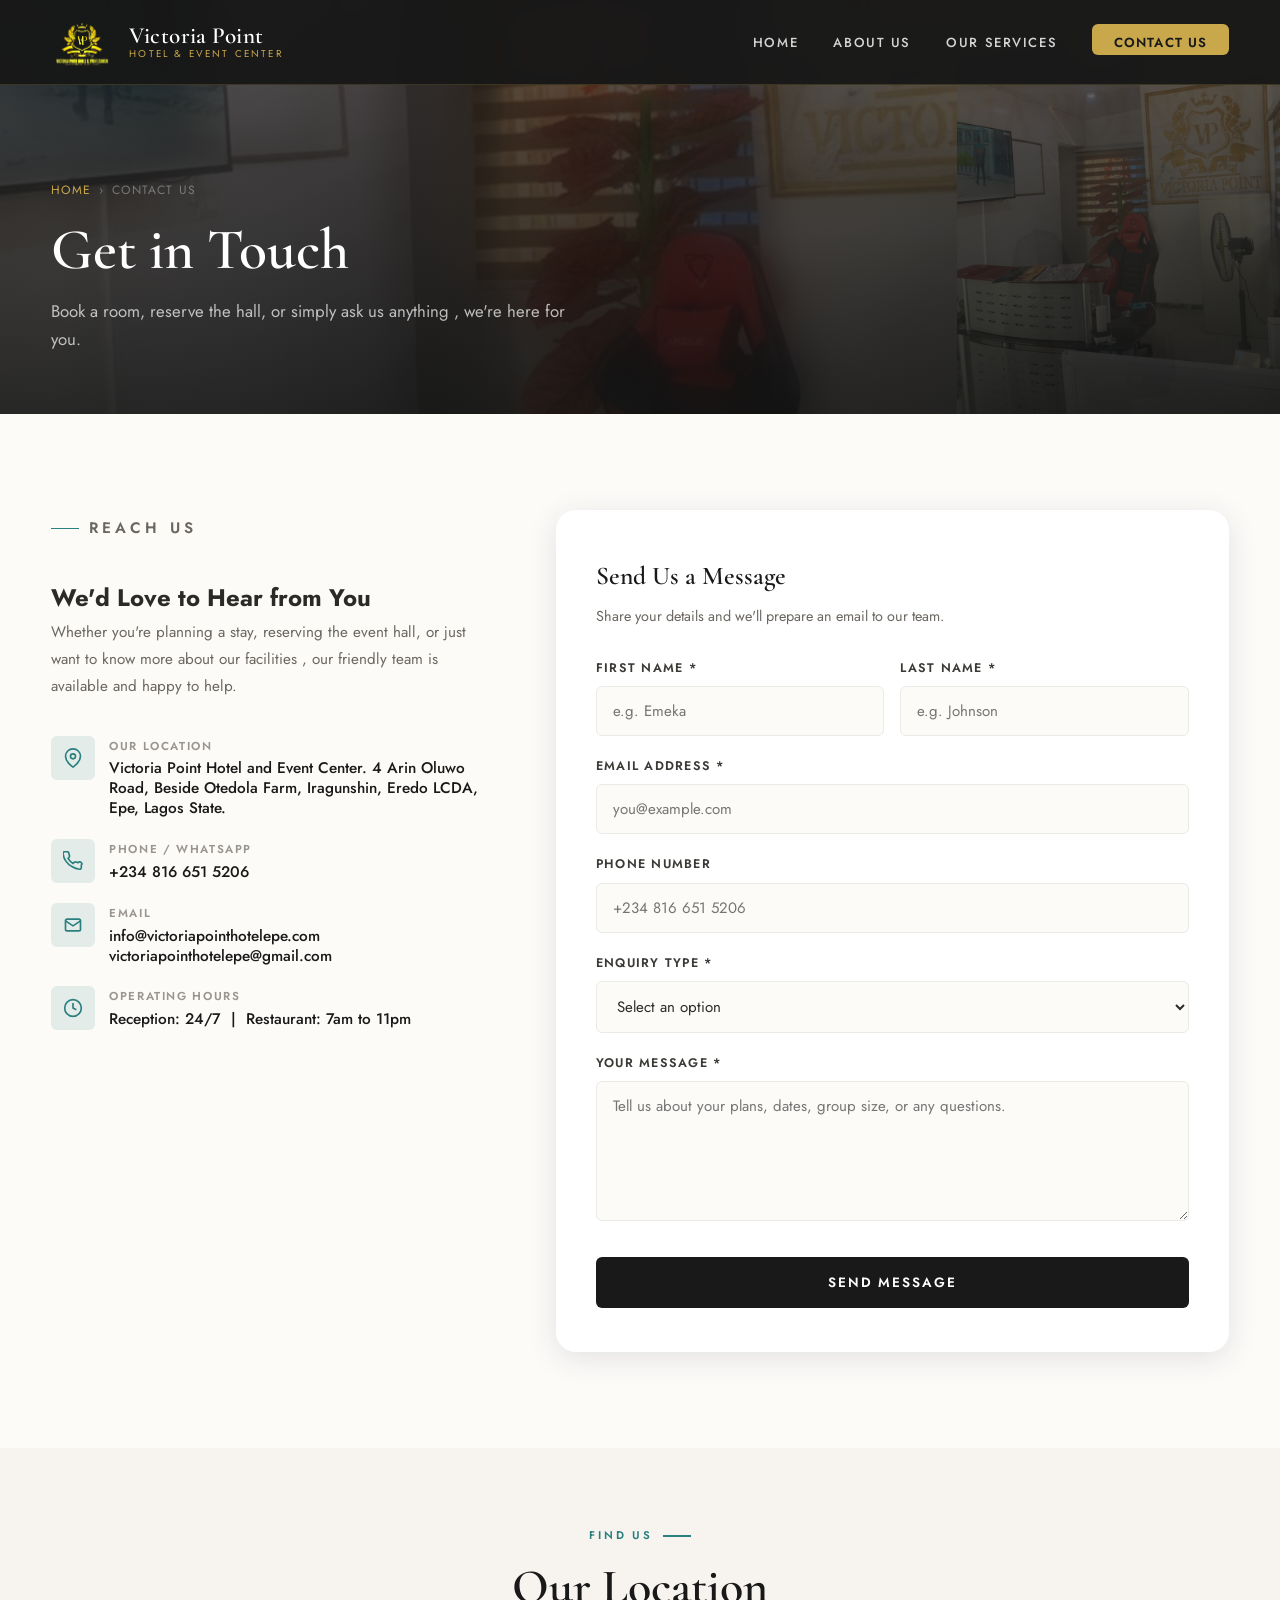
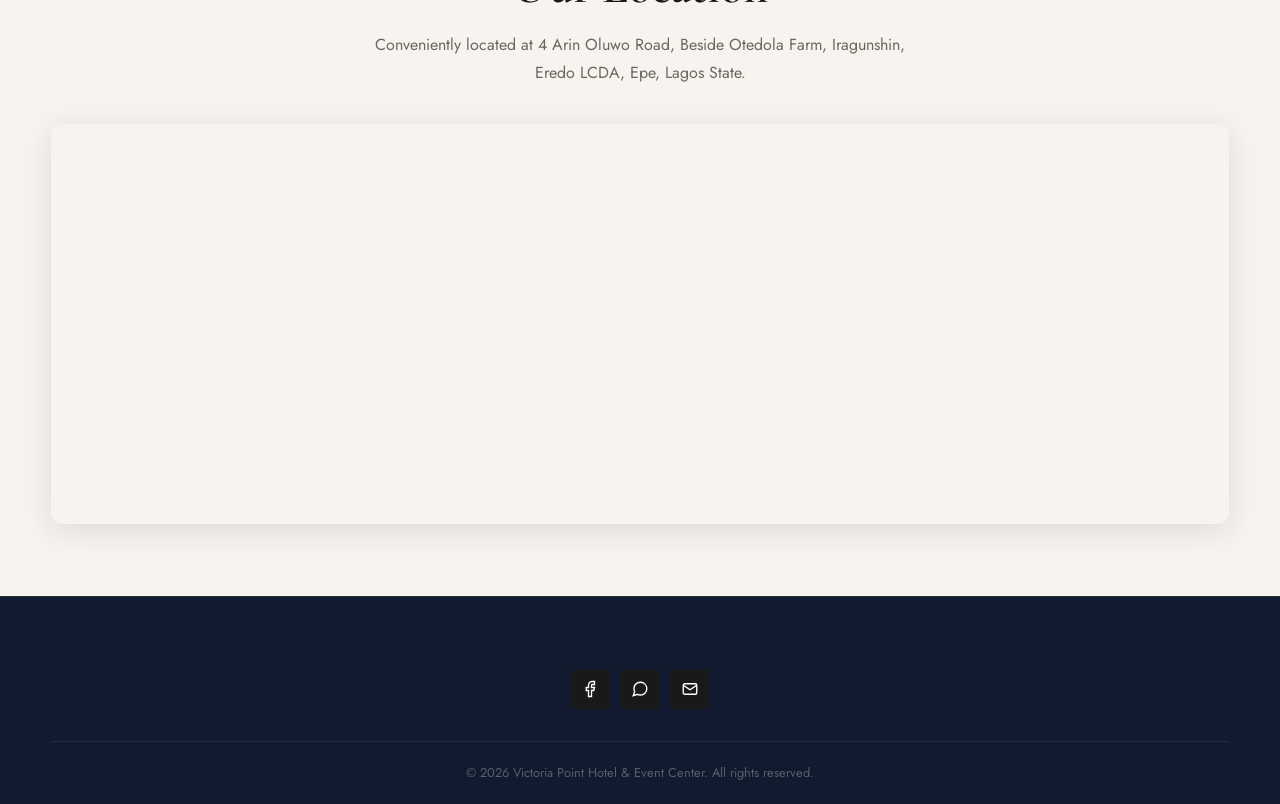
<file: contact.html>
<!DOCTYPE html>
<html lang="en-NG">
<head>
  <meta charset="UTF-8" />
  <meta name="viewport" content="width=device-width, initial-scale=1.0" />
  <title>Contact Us | Victoria Point Hotel & Event Center</title>
  <meta name="description" content="Contact Victoria Point Hotel & Event Center for room bookings, hall reservations, event enquiries, dining questions, and directions to our Epe, Lagos location." />
  <meta name="robots" content="index,follow,max-image-preview:large" />
  <meta name="author" content="Victoria Point Hotel & Event Center" />
  <meta name="theme-color" content="#111a2e" />
  <meta name="referrer" content="strict-origin-when-cross-origin" />

  <link rel="canonical" href="https://victoriapointhotelepe.com/contact.html" />

  <link rel="preconnect" href="https://fonts.googleapis.com" />
  <link rel="preconnect" href="https://fonts.gstatic.com" crossorigin />

  <meta property="og:title" content="Contact Victoria Point Hotel & Event Center" />
  <meta property="og:description" content="Reach Victoria Point Hotel & Event Center for bookings, reservations, and enquiries in Epe, Lagos." />
  <meta property="og:type" content="website" />
  <meta property="og:url" content="https://victoriapointhotelepe.com/contact.html" />
  <meta property="og:site_name" content="Victoria Point Hotel & Event Center" />
  <meta property="og:locale" content="en_NG" />
  <meta property="og:image" content="https://victoriapointhotelepe.com/images/reception.jpeg" />

  <meta name="twitter:card" content="summary_large_image" />
  <meta name="twitter:title" content="Contact Victoria Point Hotel & Event Center" />
  <meta name="twitter:description" content="Book a room, reserve a hall, or contact our hospitality team in Epe, Lagos." />
  <meta name="twitter:image" content="https://victoriapointhotelepe.com/images/reception.jpeg" />

  <link rel="stylesheet" href="css/style.css" />

  <link rel="icon" type="image/png" sizes="32x32" href="/favicon-32x32.png">
  <link rel="icon" type="image/png" sizes="48x48" href="/favicon-48x48.png">
  <link rel="apple-touch-icon" sizes="180x180" href="/apple-touch-icon.png">

  <script type="application/ld+json">
  {
    "@context": "https://schema.org",
    "@graph": [
      {
        "@type": "ContactPage",
        "@id": "https://victoriapointhotelepe.com/contact.html#webpage",
        "url": "https://victoriapointhotelepe.com/contact.html",
        "name": "Contact Us | Victoria Point Hotel & Event Center",
        "description": "Contact Victoria Point Hotel & Event Center for room bookings, hall reservations, event enquiries, dining questions, and directions to our Epe, Lagos location."
      },
      {
        "@type": "Hotel",
        "name": "Victoria Point Hotel & Event Center",
        "telephone": "+2348166515206",
        "email": [
          "info@victoriapointhotelepe.com",
          "victoriapointhotelepe@gmail.com"
        ],
        "address": {
          "@type": "PostalAddress",
          "streetAddress": "4 Arin Oluwo Road, Beside Otedola Farm, Iragunshin, Eredo LCDA",
          "addressLocality": "Epe",
          "addressRegion": "Lagos State",
          "addressCountry": "NG"
        },
        "openingHours": "Mo-Su 00:00-23:59",
        "url": "https://victoriapointhotelepe.com/contact.html"
      },
      {
        "@type": "BreadcrumbList",
        "itemListElement": [
          {
            "@type": "ListItem",
            "position": 1,
            "name": "Home",
            "item": "https://victoriapointhotelepe.com/"
          },
          {
            "@type": "ListItem",
            "position": 2,
            "name": "Contact Us",
            "item": "https://victoriapointhotelepe.com/contact.html"
          }
        ]
      }
    ]
  }
  </script>
</head>

<body>

<a class="skip-link" href="#main-content">Skip to main content</a>

<nav class="navbar" role="navigation" aria-label="Main navigation">
  <div class="container nav-inner">

    <a href="index.html" class="nav-logo" aria-label="Victoria Point Home">
      <span class="nav-logo-mark" aria-hidden="true">
        <img
          src="images/victoria_pointlogo-removebg-preview.png"
          alt=""
          loading="eager"
        />
      </span>

      <span class="nav-logo-text">
        <span class="logo-main">Victoria Point</span>
        <span class="logo-sub">Hotel &amp; Event Center</span>
      </span>
    </a>

    <button
      class="hamburger"
      aria-label="Toggle menu"
      aria-expanded="false"
      aria-controls="nav-links"
    >
      <span></span>
      <span></span>
      <span></span>
    </button>

    <ul class="nav-links" id="nav-links" role="list">
      <li><a href="index.html">Home</a></li>
      <li><a href="about.html">About Us</a></li>
      <li><a href="services.html">Our Services</a></li>
      <li><a href="contact.html" class="nav-cta active">Contact Us</a></li>
    </ul>

  </div>
</nav>

<header class="page-hero" aria-label="Contact page hero">

  <div
    class="page-hero-bg"
    style="background-image: url('images/reception.jpeg');"
    role="img"
    aria-label="Victoria Point Hotel reception area"
  ></div>

  <div class="page-hero-overlay"></div>

  <div class="container page-hero-content">

    <nav class="breadcrumb" aria-label="Breadcrumb">
      <a href="index.html">Home</a>
      <span>&rsaquo;</span>
      <span aria-current="page">Contact Us</span>
    </nav>

    <h1>Get in Touch</h1>

    <p>
      Book a room, reserve the hall, or simply ask us anything , we're here for you.
    </p>

  </div>
</header>

<main id="main-content">

<section
  class="contact-section"
  id="contact"
  aria-labelledby="contact-heading"
>

  <div class="container">

    <div class="contact-grid">

      <div class="contact-info reveal-left">

        <p class="section-label">Reach Us</p>

        <h2 id="contact-heading">
          We'd Love to Hear from You
        </h2>

        <p>
          Whether you're planning a stay, reserving the event hall, or just
          want to know more about our facilities , our friendly team is
          available and happy to help.
        </p>

        <div class="contact-items">

          <!-- LOCATION -->
          <div class="c-item">

            <div class="c-item-icon" aria-hidden="true">
              <svg viewBox="0 0 24 24">
                <path d="M21 10c0 7-9 13-9 13s-9-6-9-13a9 9 0 0118 0z"/>
                <circle cx="12" cy="10" r="3"/>
              </svg>
            </div>

            <div class="c-item-text">

              <p class="label">Our Location</p>

              <p class="value">
                Victoria Point Hotel and Event Center. 4 Arin Oluwo Road,
                Beside Otedola Farm, Iragunshin, Eredo LCDA, Epe, Lagos State.
              </p>

            </div>

          </div>

          <!-- PHONE -->
          <div class="c-item">

            <div class="c-item-icon" aria-hidden="true">
              <svg viewBox="0 0 24 24">
                <path d="M22 16.92v3a2 2 0 01-2.18 2 19.79 19.79 0 01-8.63-3.07A19.5 19.5 0 013.07 11.5a19.79 19.79 0 01-3.07-8.67A2 2 0 012 .82h3a2 2 0 012 1.72c.127.96.361 1.903.7 2.81a2 2 0 01-.45 2.11L6.09 8.91a16 16 0 006 6l1.27-1.27a2 2 0 012.11-.45c.907.339 1.85.573 2.81.7A2 2 0 0122 16.92z"/>
              </svg>
            </div>

            <div class="c-item-text">

              <p class="label">Phone / WhatsApp</p>

              <p class="value">
                +234 816 651 5206
              </p>

            </div>

          </div>

          <!-- EMAIL -->
          <div class="c-item">

            <div class="c-item-icon" aria-hidden="true">
              <svg viewBox="0 0 24 24">
                <rect x="3" y="5" width="18" height="14" rx="2"/>
                <polyline points="3 7 12 13 21 7"/>
              </svg>
            </div>

            <div class="c-item-text">

              <p class="label">Email</p>

              <p class="value">
                <a href="mailto:info@victoriapointhotelepe.com">
                  info@victoriapointhotelepe.com
                </a>
              </p>

              <p class="value">
                <a href="mailto:victoriapointhotelepe@gmail.com">
                  victoriapointhotelepe@gmail.com
                </a>
              </p>

            </div>

          </div>

          <!-- OPERATING HOURS -->
          <div class="c-item">

            <div class="c-item-icon" aria-hidden="true">
              <svg viewBox="0 0 24 24">
                <circle cx="12" cy="12" r="10"/>
                <polyline points="12 6 12 12 16 14"/>
              </svg>
            </div>

            <div class="c-item-text">

              <p class="label">Operating Hours</p>

              <p class="value">
                Reception: 24/7 &nbsp;|&nbsp; Restaurant: 7am to 11pm
              </p>

            </div>

          </div>

        </div>

      </div>

      <!-- CONTACT FORM -->
      <div class="contact-form-wrap reveal-right">

        <div id="contactFormWrap">

          <h3 class="form-title">
            Send Us a Message
          </h3>

          <p class="form-sub">
            Share your details and we'll prepare an email to our team.
          </p>

          <form
            id="contactForm"
            novalidate
            aria-label="Contact form"
          >

            <div class="form-row">

              <div class="form-group">

                <label for="firstName">
                  First Name *
                </label>

                <input
                  type="text"
                  id="firstName"
                  name="firstName"
                  placeholder="e.g. Emeka"
                  required
                  autocomplete="given-name"
                />

                <span
                  class="error-msg"
                  role="alert"
                ></span>

              </div>

              <div class="form-group">

                <label for="lastName">
                  Last Name *
                </label>

                <input
                  type="text"
                  id="lastName"
                  name="lastName"
                  placeholder="e.g. Johnson"
                  required
                  autocomplete="family-name"
                />

                <span
                  class="error-msg"
                  role="alert"
                ></span>

              </div>

            </div>

            <div class="form-group">

              <label for="email">
                Email Address *
              </label>

              <input
                type="email"
                id="email"
                name="email"
                placeholder="you@example.com"
                required
                autocomplete="email"
              />

              <span
                class="error-msg"
                role="alert"
              ></span>

            </div>

            <div class="form-group">

              <label for="phone">
                Phone Number
              </label>

              <input
                type="tel"
                id="phone"
                name="phone"
                placeholder="+234 816 651 5206"
                autocomplete="tel"
              />

              <span
                class="error-msg"
                role="alert"
              ></span>

            </div>

            <div class="form-group">

              <label for="enquiry">
                Enquiry Type *
              </label>

              <select
                id="enquiry"
                name="enquiry"
                required
              >

                <option
                  value=""
                  disabled
                  selected
                >
                  Select an option
                </option>

                <option value="room">
                  Room / Suite Booking
                </option>

                <option value="hall">
                  Party Hall Reservation
                </option>

                <option value="pool">
                  Pool &amp; Snooker Access
                </option>

                <option value="dining">
                  Dining / Catering
                </option>

                <option value="general">
                  General Enquiry
                </option>

              </select>

              <span
                class="error-msg"
                role="alert"
              ></span>

            </div>

            <div class="form-group">

              <label for="message">
                Your Message *
              </label>

              <textarea
                id="message"
                name="message"
                placeholder="Tell us about your plans, dates, group size, or any questions."
                required
              ></textarea>

              <span
                class="error-msg"
                role="alert"
              ></span>

            </div>

            <button
              type="submit"
              class="form-submit"
            >
              Send Message
            </button>

          </form>

        </div>

        <!-- SUCCESS MESSAGE -->
        <div
          id="formSuccess"
          class="form-success"
          role="alert"
          aria-live="polite"
        >

          <svg viewBox="0 0 24 24">
            <path d="M22 11.08V12a10 10 0 11-5.93-9.14"/>
            <polyline points="22 4 12 14.01 9 11.01"/>
          </svg>

          <h4>Email Draft Ready</h4>

          <p>
            Your email app should open with the message addressed to
            <a href="mailto:info@victoriapointhotelepe.com">
              info@victoriapointhotelepe.com
            </a>
            and
            <a href="mailto:victoriapointhotelepe@gmail.com">
              victoriapointhotelepe@gmail.com
            </a>.
            Please review and send it to complete your enquiry.
          </p>

        </div>

      </div>

    </div>

  </div>

</section>

<!-- MAP -->
<section
  class="map-section"
  aria-labelledby="map-heading"
>

  <div class="container">

    <div
      class="text-center reveal"
      style="margin-bottom: 36px;"
    >

      <p class="section-label">
        Find Us
      </p>

      <h2
        class="section-title"
        id="map-heading"
      >
        Our Location
      </h2>

      <p class="section-sub">
        Conveniently located at 4 Arin Oluwo Road, Beside Otedola Farm,
        Iragunshin, Eredo LCDA, Epe, Lagos State.
      </p>

    </div>

    <div class="map-wrap reveal">

      <iframe
        src="https://www.google.com/maps?q=Victoria%20Point%20Hotel%20and%20Event%20Center,%204%20Arin%20Oluwo%20Road,%20Beside%20Otedola%20Farm,%20Iragunshin,%20Eredo%20LCDA,%20Epe,%20Lagos%20State&output=embed"
        allowfullscreen=""
        loading="lazy"
        referrerpolicy="no-referrer-when-downgrade"
        title="Victoria Point Hotel and Event Center location map"
        aria-label="Google Map showing Victoria Point Hotel and Event Center in Iragunshin, Eredo LCDA, Epe, Lagos State"
      ></iframe>

    </div>

  </div>

</section>

</main>

<footer
  class="footer"
  role="contentinfo"
>

  <div class="container">

    <div class="footer-grid">

      <div
        class="footer-social"
        aria-label="Social media links"
      >

        <a
          href="https://www.facebook.com/victoriapointhotel"
          class="social-btn"
          aria-label="Facebook"
          target="_blank"
          rel="noopener noreferrer"
        >
          <svg viewBox="0 0 24 24">
            <path d="M18 2h-3a5 5 0 00-5 5v3H7v4h3v8h4v-8h3l1-4h-4V7a1 1 0 011-1h3z"/>
          </svg>
        </a>

        <a
          href="https://wa.me/2348166515206"
          class="social-btn"
          aria-label="WhatsApp"
          target="_blank"
          rel="noopener noreferrer"
        >
          <svg viewBox="0 0 24 24">
            <path d="M21 11.5a8.38 8.38 0 01-.9 3.8 8.5 8.5 0 01-7.6 4.7 8.38 8.38 0 01-3.8-.9L3 21l1.9-5.7a8.38 8.38 0 01-.9-3.8 8.5 8.5 0 014.7-7.6 8.38 8.38 0 013.8-.9h.5a8.48 8.48 0 018 8v.5z"/>
          </svg>
        </a>

        <a
          href="mailto:info@victoriapointhotelepe.com"
          class="social-btn"
          aria-label="Email"
        >
          <svg viewBox="0 0 24 24">
            <rect x="3" y="5" width="18" height="14" rx="2"/>
            <polyline points="3 7 12 13 21 7"/>
          </svg>
        </a>

      </div>

    </div>

    <div class="footer-bottom">

      <p>
        &copy; 2026 Victoria Point Hotel &amp; Event Center.
        All rights reserved.
      </p>

    </div>

  </div>

</footer>

<script src="js/main.js" defer></script>

</body>
</html>
</file>
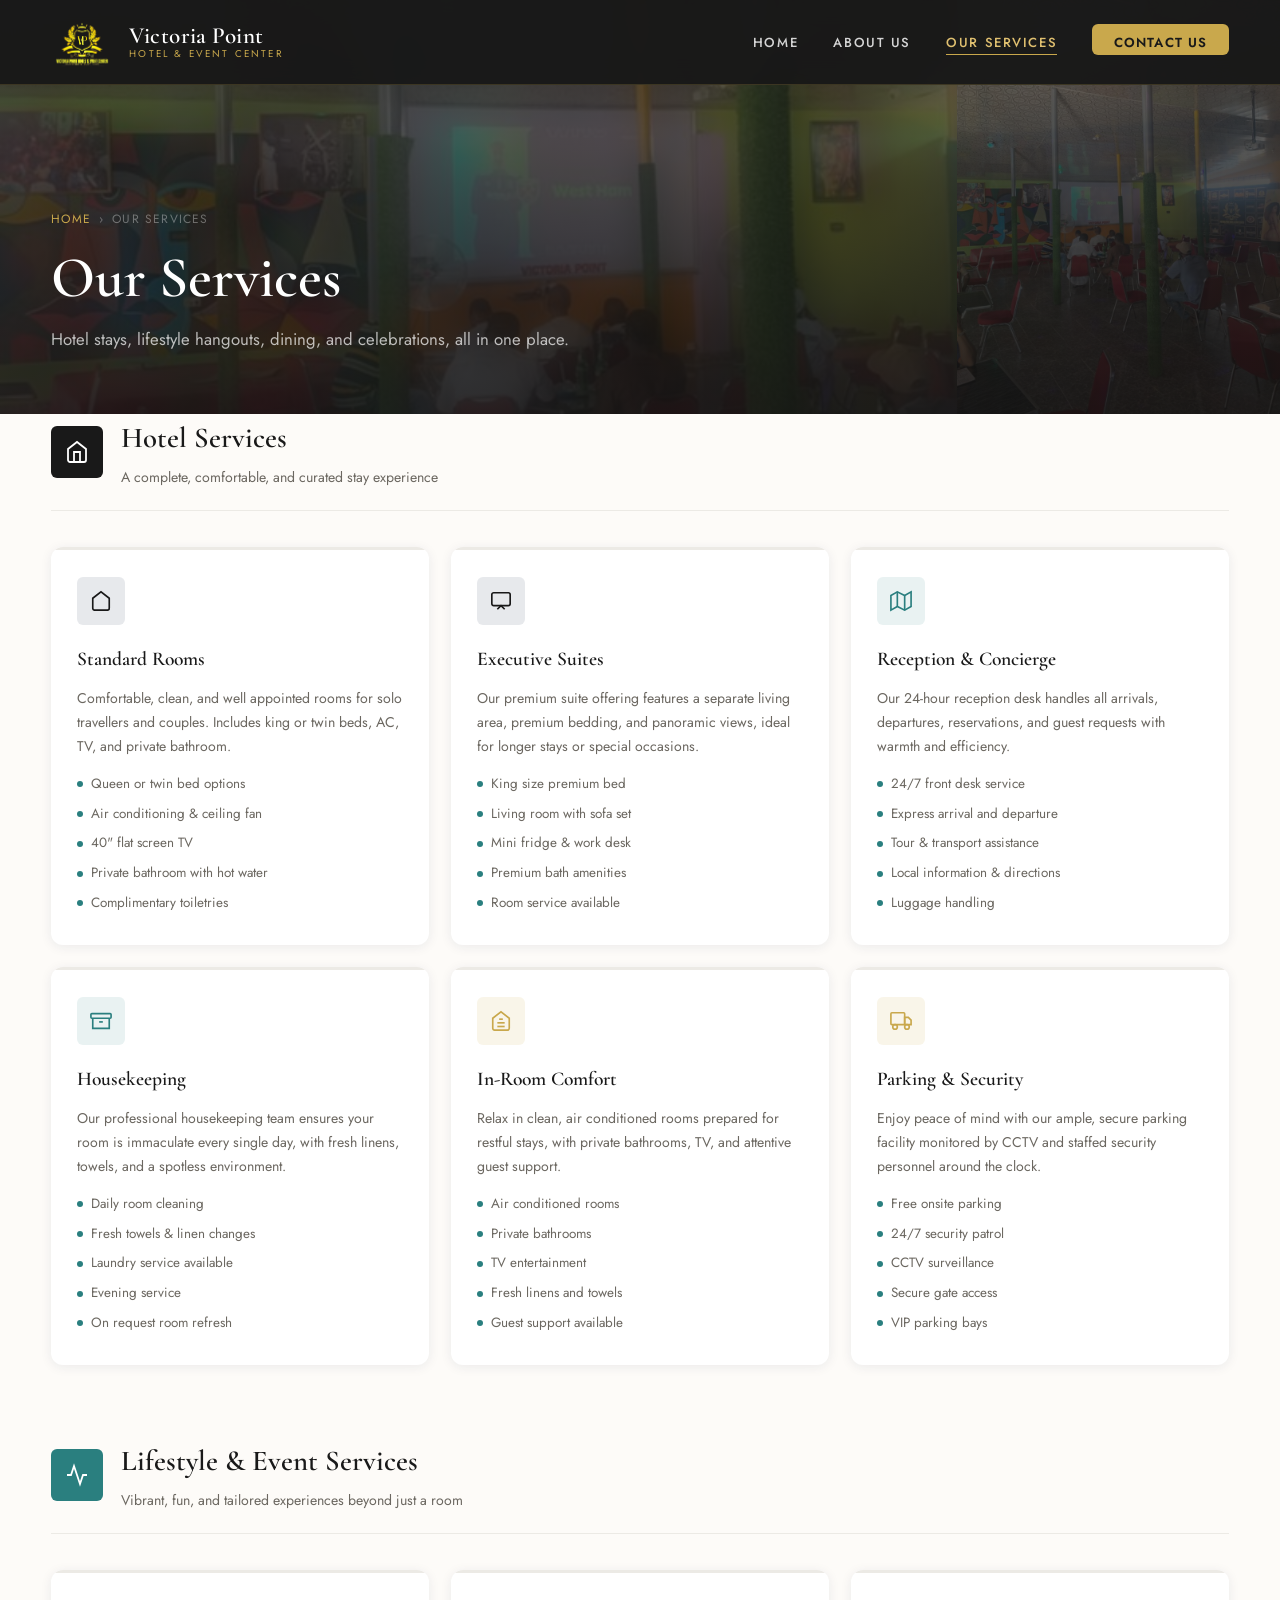
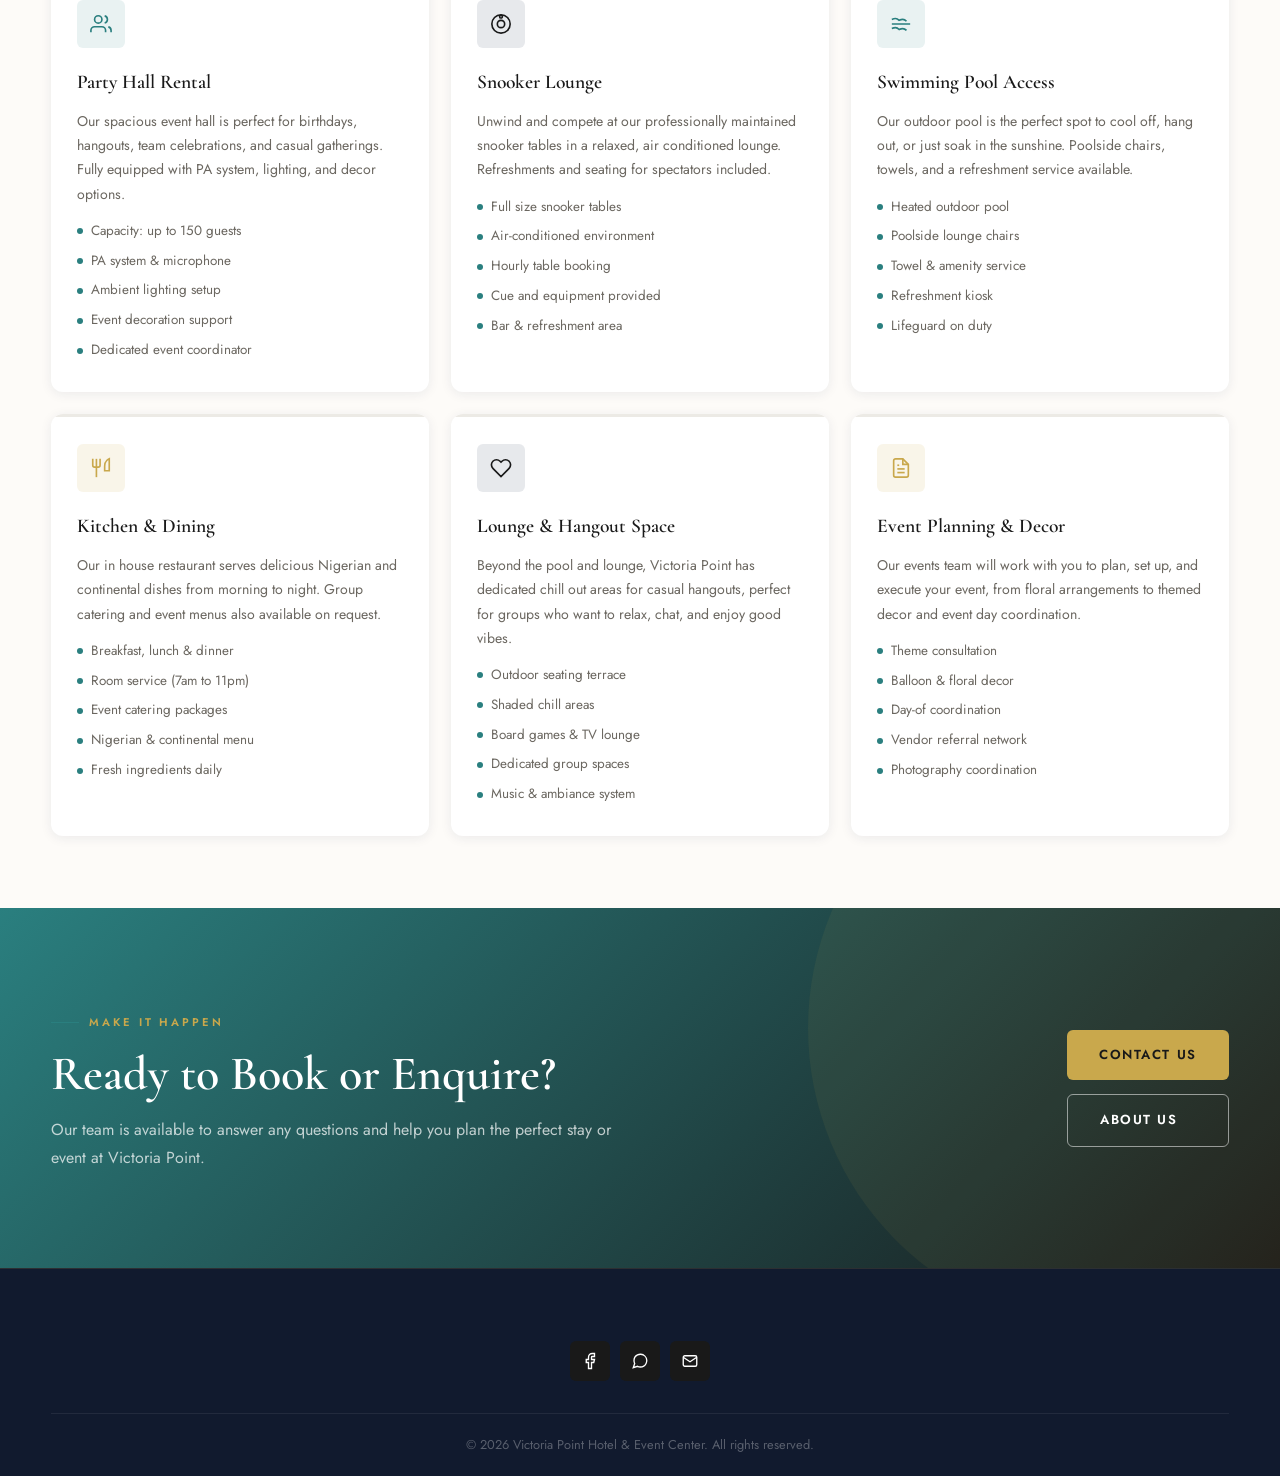
<file: services.html>
<!DOCTYPE html>
<html lang="en-NG">
<head>
  <meta charset="UTF-8" />
  <meta name="viewport" content="width=device-width, initial-scale=1.0" />
  <title>Our Services | Victoria Point Hotel & Event Center</title>
  <meta name="description" content="Explore Victoria Point Hotel & Event Center services including rooms, suites, party hall rental, snooker lounge, swimming pool access, and kitchen dining in Epe, Lagos." />
  <meta name="robots" content="index,follow,max-image-preview:large" />
  <meta name="author" content="Victoria Point Hotel & Event Center" />
  <meta name="theme-color" content="#111a2e" />
  <meta name="referrer" content="strict-origin-when-cross-origin" />
  <link rel="canonical" href="https://victoriapointhotelepe.com/services.html" />
  <link rel="preconnect" href="https://fonts.googleapis.com" />
  <link rel="preconnect" href="https://fonts.gstatic.com" crossorigin />
  <meta property="og:title" content="Our Services | Victoria Point Hotel & Event Center" />
  <meta property="og:description" content="Browse rooms, event spaces, lifestyle services, dining, pool access, and more at Victoria Point Hotel & Event Center." />
  <meta property="og:type" content="website" />
  <meta property="og:url" content="https://victoriapointhotelepe.com/services.html" />
  <meta property="og:site_name" content="Victoria Point Hotel & Event Center" />
  <meta property="og:locale" content="en_NG" />
  <meta property="og:image" content="https://victoriapointhotelepe.com/images/hall.jpeg" />
  <meta name="twitter:card" content="summary_large_image" />
  <meta name="twitter:title" content="Our Services | Victoria Point Hotel & Event Center" />
  <meta name="twitter:description" content="Rooms, suites, party hall rental, snooker lounge, swimming pool access, and dining in Epe, Lagos." />
  <meta name="twitter:image" content="https://victoriapointhotelepe.com/images/hall.jpeg" />
  <link rel="stylesheet" href="css/style.css" />
  <link rel="icon" type="image/png" sizes="32x32" href="/favicon-32x32.png">
  <link rel="icon" type="image/png" sizes="48x48" href="/favicon-48x48.png">
  <link rel="apple-touch-icon" sizes="180x180" href="/apple-touch-icon.png">
  <script type="application/ld+json">
    {
      "@context": "https://schema.org",
      "@graph": [
        {
          "@type": "Service",
          "serviceType": "Hotel, event, dining, and leisure services",
          "provider": {
            "@type": "Hotel",
            "name": "Victoria Point Hotel & Event Center",
            "url": "https://victoriapointhotelepe.com/"
          },
          "areaServed": {
            "@type": "State",
            "name": "Lagos State"
          }
        },
        {
          "@type": "BreadcrumbList",
          "itemListElement": [
            { "@type": "ListItem", "position": 1, "name": "Home", "item": "https://victoriapointhotelepe.com/" },
            { "@type": "ListItem", "position": 2, "name": "Our Services", "item": "https://victoriapointhotelepe.com/services.html" }
          ]
        }
      ]
    }
  </script>
</head>
<body>
<a class="skip-link" href="#main-content">Skip to main content</a>


<nav class="navbar" role="navigation" aria-label="Main navigation">
  <div class="container nav-inner">
    <a href="index.html" class="nav-logo" aria-label="Victoria Point Home">
      <span class="nav-logo-mark" aria-hidden="true">
        <img src="images/victoria_pointlogo-removebg-preview.png" alt="" loading="eager" />
      </span>
      <span class="nav-logo-text">
        <span class="logo-main">Victoria Point</span>
        <span class="logo-sub">Hotel &amp; Event Center</span>
      </span>
    </a>
    <button class="hamburger" aria-label="Toggle menu" aria-expanded="false" aria-controls="nav-links">
      <span></span><span></span><span></span>
    </button>
    <ul class="nav-links" id="nav-links" role="list">
      <li><a href="index.html">Home</a></li>
      <li><a href="about.html">About Us</a></li>
      <li><a href="services.html" class="active">Our Services</a></li>
      <li><a href="contact.html" class="nav-cta">Contact Us</a></li>
    </ul>
  </div>
</nav>


<header class="page-hero" aria-label="Services page hero">
  <div class="page-hero-bg" style="background-image: url('images/hall.jpeg');" role="img" aria-label="Victoria Point hotel facilities and event hall"></div>
  <div class="page-hero-overlay"></div>
  <div class="container page-hero-content">
    <nav class="breadcrumb" aria-label="Breadcrumb">
      <a href="index.html">Home</a>
      <span>&rsaquo;</span>
      <span aria-current="page">Our Services</span>
    </nav>
    <h1>Our Services</h1>
    <p>Hotel stays, lifestyle hangouts, dining, and celebrations, all in one place.</p>
  </div>
</header>


<main id="main-content" class="services-section" aria-label="Services details">
  <div class="container">

    
    <div class="services-category" id="rooms">
      <div class="category-header reveal">
        <div class="cat-icon navy" aria-hidden="true">
          <svg viewBox="0 0 24 24"><path d="M3 9l9-7 9 7v11a2 2 0 01-2 2H5a2 2 0 01-2-2z"/><polyline points="9 22 9 12 15 12 15 22"/></svg>
        </div>
        <div>
          <h2 class="cat-title">Hotel Services</h2>
          <p class="cat-sub">A complete, comfortable, and curated stay experience</p>
        </div>
      </div>
      <div class="service-cards stagger">

        <article class="s-card reveal">
          <div class="s-card-icon bg-navy">
            <svg viewBox="0 0 24 24"><path d="M3 9l9-7 9 7v11a2 2 0 01-2 2H5a2 2 0 01-2-2z"/></svg>
          </div>
          <h4>Standard Rooms</h4>
          <p>Comfortable, clean, and well appointed rooms for solo travellers and couples. Includes king or twin beds, AC, TV, and private bathroom.</p>
          <ul>
            <li>Queen or twin bed options</li>
            <li>Air conditioning &amp; ceiling fan</li>
            <li>40" flat screen TV</li>
            <li>Private bathroom with hot water</li>
            <li>Complimentary toiletries</li>
          </ul>
        </article>

        <article class="s-card reveal delay-1">
          <div class="s-card-icon bg-navy">
            <svg viewBox="0 0 24 24"><rect x="2" y="3" width="20" height="14" rx="2"/><polyline points="8 21 12 17 16 21"/></svg>
          </div>
          <h4>Executive Suites</h4>
          <p>Our premium suite offering features a separate living area, premium bedding, and panoramic views, ideal for longer stays or special occasions.</p>
          <ul>
            <li>King size premium bed</li>
            <li>Living room with sofa set</li>
            <li>Mini fridge &amp; work desk</li>
            <li>Premium bath amenities</li>
            <li>Room service available</li>
          </ul>
        </article>

        <article class="s-card reveal delay-2">
          <div class="s-card-icon bg-teal">
            <svg viewBox="0 0 24 24"><path d="M1 6v16l7-4 8 4 7-4V2l-7 4-8-4-7 4z"/><line x1="8" y1="2" x2="8" y2="18"/><line x1="16" y1="6" x2="16" y2="22"/></svg>
          </div>
          <h4>Reception &amp; Concierge</h4>
          <p>Our 24-hour reception desk handles all arrivals, departures, reservations, and guest requests with warmth and efficiency.</p>
          <ul>
            <li>24/7 front desk service</li>
            <li>Express arrival and departure</li>
            <li>Tour &amp; transport assistance</li>
            <li>Local information &amp; directions</li>
            <li>Luggage handling</li>
          </ul>
        </article>

        <article class="s-card reveal delay-3">
          <div class="s-card-icon bg-teal">
            <svg viewBox="0 0 24 24"><polyline points="3 9 3 20 21 20 21 9"/><rect x="1" y="4" width="22" height="5" rx="1"/><line x1="10" y1="13" x2="14" y2="13"/></svg>
          </div>
          <h4>Housekeeping</h4>
          <p>Our professional housekeeping team ensures your room is immaculate every single day, with fresh linens, towels, and a spotless environment.</p>
          <ul>
            <li>Daily room cleaning</li>
            <li>Fresh towels &amp; linen changes</li>
            <li>Laundry service available</li>
            <li>Evening service</li>
            <li>On request room refresh</li>
          </ul>
        </article>

        <article class="s-card reveal delay-4">
          <div class="s-card-icon bg-gold">
            <svg viewBox="0 0 24 24"><path d="M3 9l9-7 9 7v11a2 2 0 01-2 2H5a2 2 0 01-2-2z"/><path d="M8 14h8"/><path d="M8 18h8"/><path d="M10 10h4"/></svg>
          </div>
          <h4>In-Room Comfort</h4>
          <p>Relax in clean, air conditioned rooms prepared for restful stays, with private bathrooms, TV, and attentive guest support.</p>
          <ul>
            <li>Air conditioned rooms</li>
            <li>Private bathrooms</li>
            <li>TV entertainment</li>
            <li>Fresh linens and towels</li>
            <li>Guest support available</li>
          </ul>
        </article>

        <article class="s-card reveal delay-5">
          <div class="s-card-icon bg-gold">
            <svg viewBox="0 0 24 24"><rect x="1" y="3" width="15" height="13" rx="1"/><polygon points="16 8 20 8 23 11 23 16 16 16 16 8"/><circle cx="5.5" cy="18.5" r="2.5"/><circle cx="18.5" cy="18.5" r="2.5"/></svg>
          </div>
          <h4>Parking &amp; Security</h4>
          <p>Enjoy peace of mind with our ample, secure parking facility monitored by CCTV and staffed security personnel around the clock.</p>
          <ul>
            <li>Free onsite parking</li>
            <li>24/7 security patrol</li>
            <li>CCTV surveillance</li>
            <li>Secure gate access</li>
            <li>VIP parking bays</li>
          </ul>
        </article>

      </div>
    </div>

    
    <div class="services-category" id="events">
      <div class="category-header reveal">
        <div class="cat-icon teal" aria-hidden="true">
          <svg viewBox="0 0 24 24"><path d="M22 12h-4l-3 9L9 3l-3 9H2"/></svg>
        </div>
        <div>
          <h2 class="cat-title">Lifestyle &amp; Event Services</h2>
          <p class="cat-sub">Vibrant, fun, and tailored experiences beyond just a room</p>
        </div>
      </div>
      <div class="service-cards stagger">

        <article class="s-card reveal" id="hall">
          <div class="s-card-icon bg-teal">
            <svg viewBox="0 0 24 24"><path d="M17 21v-2a4 4 0 00-4-4H5a4 4 0 00-4 4v2"/><circle cx="9" cy="7" r="4"/><path d="M23 21v-2a4 4 0 00-3-3.87"/><path d="M16 3.13a4 4 0 010 7.75"/></svg>
          </div>
          <h4>Party Hall Rental</h4>
          <p>Our spacious event hall is perfect for birthdays, hangouts, team celebrations, and casual gatherings. Fully equipped with PA system, lighting, and decor options.</p>
          <ul>
            <li>Capacity: up to 150 guests</li>
            <li>PA system &amp; microphone</li>
            <li>Ambient lighting setup</li>
            <li>Event decoration support</li>
            <li>Dedicated event coordinator</li>
          </ul>
        </article>

        <article class="s-card reveal delay-1" id="snooker">
          <div class="s-card-icon bg-navy">
            <svg viewBox="0 0 24 24"><circle cx="12" cy="12" r="10"/><circle cx="12" cy="12" r="4"/><circle cx="12" cy="4" r="1.5"/></svg>
          </div>
          <h4>Snooker Lounge</h4>
          <p>Unwind and compete at our professionally maintained snooker tables in a relaxed, air conditioned lounge. Refreshments and seating for spectators included.</p>
          <ul>
            <li>Full size snooker tables</li>
            <li>Air-conditioned environment</li>
            <li>Hourly table booking</li>
            <li>Cue and equipment provided</li>
            <li>Bar &amp; refreshment area</li>
          </ul>
        </article>

        <article class="s-card reveal delay-2" id="pool">
          <div class="s-card-icon bg-teal">
            <svg viewBox="0 0 24 24"><path d="M2 12h20M2 17s2-1 4-1 4 2 4 2 2-1 4-1 4 2 4 2M2 7s2-1 4-1 4 2 4 2 2-1 4-1 4 2 4 2"/></svg>
          </div>
          <h4>Swimming Pool Access</h4>
          <p>Our outdoor pool is the perfect spot to cool off, hang out, or just soak in the sunshine. Poolside chairs, towels, and a refreshment service available.</p>
          <ul>
            <li>Heated outdoor pool</li>
            <li>Poolside lounge chairs</li>
            <li>Towel &amp; amenity service</li>
            <li>Refreshment kiosk</li>
            <li>Lifeguard on duty</li>
          </ul>
        </article>

        <article class="s-card reveal delay-3" id="dining">
          <div class="s-card-icon bg-gold">
            <svg viewBox="0 0 24 24"><path d="M3 2v7c0 1.1.9 2 2 2h4a2 2 0 002-2V2"/><path d="M7 2v20"/><path d="M21 15V2s-5 2-5 8v5h5z"/></svg>
          </div>
          <h4>Kitchen &amp; Dining</h4>
          <p>Our in house restaurant serves delicious Nigerian and continental dishes from morning to night. Group catering and event menus also available on request.</p>
          <ul>
            <li>Breakfast, lunch &amp; dinner</li>
            <li>Room service (7am to 11pm)</li>
            <li>Event catering packages</li>
            <li>Nigerian &amp; continental menu</li>
            <li>Fresh ingredients daily</li>
          </ul>
        </article>

        <article class="s-card reveal delay-4">
          <div class="s-card-icon bg-navy">
            <svg viewBox="0 0 24 24"><path d="M20.84 4.61a5.5 5.5 0 00-7.78 0L12 5.67l-1.06-1.06a5.5 5.5 0 00-7.78 7.78l1.06 1.06L12 21.23l7.78-7.78 1.06-1.06a5.5 5.5 0 000-7.78z"/></svg>
          </div>
          <h4>Lounge &amp; Hangout Space</h4>
          <p>Beyond the pool and lounge, Victoria Point has dedicated chill out areas for casual hangouts, perfect for groups who want to relax, chat, and enjoy good vibes.</p>
          <ul>
            <li>Outdoor seating terrace</li>
            <li>Shaded chill areas</li>
            <li>Board games &amp; TV lounge</li>
            <li>Dedicated group spaces</li>
            <li>Music &amp; ambiance system</li>
          </ul>
        </article>

        <article class="s-card reveal delay-5">
          <div class="s-card-icon bg-gold">
            <svg viewBox="0 0 24 24"><path d="M14 2H6a2 2 0 00-2 2v16a2 2 0 002 2h12a2 2 0 002-2V8z"/><polyline points="14 2 14 8 20 8"/><line x1="16" y1="13" x2="8" y2="13"/><line x1="16" y1="17" x2="8" y2="17"/><polyline points="10 9 9 9 8 9"/></svg>
          </div>
          <h4>Event Planning &amp; Decor</h4>
          <p>Our events team will work with you to plan, set up, and execute your event, from floral arrangements to themed decor and event day coordination.</p>
          <ul>
            <li>Theme consultation</li>
            <li>Balloon &amp; floral decor</li>
            <li>Day-of coordination</li>
            <li>Vendor referral network</li>
            <li>Photography coordination</li>
          </ul>
        </article>

      </div>
    </div>

  </div>


<section class="cta-section" aria-labelledby="cta-svc-heading">
  <div class="container">
    <div class="cta-inner reveal">
      <div class="cta-text">
        <p class="section-label" style="color: var(--gold);">Make It Happen</p>
        <h2 class="section-title" id="cta-svc-heading">Ready to Book or Enquire?</h2>
        <p class="section-sub">Our team is available to answer any questions and help you plan the perfect stay or event at Victoria Point.</p>
      </div>
      <div class="cta-btns">
        <a href="contact.html" class="btn btn-primary">Contact Us</a>
        <a href="about.html" class="btn btn-outline">About Us</a>
      </div>
    </div>
  </div>
</section>

</main>

<footer class="footer" role="contentinfo">
  <div class="container">
    <div class="footer-grid">
      <div class="footer-social" aria-label="Social media links">
        <a href="https://www.facebook.com/victoriapointhotel" class="social-btn" aria-label="Facebook" target="_blank" rel="noopener noreferrer"><svg viewBox="0 0 24 24"><path d="M18 2h-3a5 5 0 00-5 5v3H7v4h3v8h4v-8h3l1-4h-4V7a1 1 0 011-1h3z"/></svg></a>
        <a href="https://wa.me/2348166515206" class="social-btn" aria-label="WhatsApp" target="_blank" rel="noopener noreferrer"><svg viewBox="0 0 24 24"><path d="M21 11.5a8.38 8.38 0 01-.9 3.8 8.5 8.5 0 01-7.6 4.7 8.38 8.38 0 01-3.8-.9L3 21l1.9-5.7a8.38 8.38 0 01-.9-3.8 8.5 8.5 0 014.7-7.6 8.38 8.38 0 013.8-.9h.5a8.48 8.48 0 018 8v.5z"/></svg></a>
        <a href="mailto:info@victoriapointhotelepe.com" class="social-btn" aria-label="Email"><svg viewBox="0 0 24 24"><rect x="3" y="5" width="18" height="14" rx="2"/><polyline points="3 7 12 13 21 7"/></svg></a>
      </div>
    </div>
    <div class="footer-bottom">
      <p>&copy; 2026 Victoria Point Hotel &amp; Event Center. All rights reserved.</p>
    </div>
  </div>
</footer>

<script src="js/main.js" defer></script>
</body>
</html>
</file>
<file: css/style.css>
@import url('https://fonts.googleapis.com/css2?family=Cormorant+Garamond:ital,wght@0,300;0,400;0,500;0,600;0,700;1,400;1,500&family=Jost:wght@300;400;500;600&display=swap');

:root {
  --navy:       #191919;
  --navy-light: #262626;
  --teal:       #2a7f7f;
  --teal-light: #3a9898;
  --gold:       #c9a84c;
  --gold-light: #e0c070;
  --cream:      #f7f4ef;
  --off-white:  #fdfbf8;
  --light-gray: #eceae5;
  --mid-gray:   #9a9590;
  --dark-gray:  #3c3a36;
  --text:       #2c2a27;
  --text-light: #6b6760;

  --font-serif:  'Cormorant Garamond', Georgia, serif;
  --font-sans:   'Jost', 'Segoe UI', sans-serif;

  --shadow-sm:  0 2px 12px rgba(26,43,74,0.08);
  --shadow-md:  0 6px 30px rgba(26,43,74,0.12);
  --shadow-lg:  0 16px 60px rgba(26,43,74,0.16);

  --radius-sm:  6px;
  --radius-md:  12px;
  --radius-lg:  20px;

  --transition: 0.35s cubic-bezier(0.4, 0, 0.2, 1);
  --max-width:  1200px;
}

*, *::before, *::after { box-sizing: border-box; margin: 0; padding: 0; }

html {
  scroll-behavior: smooth;
  font-size: 16px;
  overflow-x: clip;
}

.skip-link {
  position: absolute;
  left: 16px;
  top: -56px;
  z-index: 2000;
  padding: 12px 16px;
  border-radius: var(--radius-sm);
  background: var(--gold);
  color: var(--navy);
  font-size: 0.8rem;
  font-weight: 600;
  letter-spacing: 0.08em;
  text-transform: uppercase;
  transition: top var(--transition);
}

.skip-link:focus {
  top: 16px;
}

body {
  font-family: var(--font-sans);
  color: var(--text);
  background: var(--off-white);
  line-height: 1.7;
  overflow-x: hidden;
  max-width: 100%;
}

img { display: block; max-width: 100%; height: auto; }
a  { color: inherit; text-decoration: none; }
ul { list-style: none; }
button { cursor: pointer; border: none; background: none; font-family: inherit; }

img[loading="lazy"] {
  content-visibility: auto;
}

.container {
  width: 92%;
  max-width: var(--max-width);
  margin: 0 auto;
}

.navbar {
  position: fixed;
  top: 0; left: 0; right: 0;
  z-index: 1000;
  background: rgba(24, 24, 24, 0.95);
  backdrop-filter: blur(12px);
  border-bottom: 1px solid rgba(201,168,76,0.2);
  transition: var(--transition);
}

.navbar.scrolled {
  box-shadow: 0 4px 24px rgba(0,0,0,0.22);
}

.nav-inner {
  display: flex;
  align-items: center;
  justify-content: space-between;
  height: 84px;
  gap: 12px;
  min-width: 0;
}

.nav-logo {
  display: flex;
  align-items: center;
  gap: 16px;
  line-height: 1.1;
  min-width: 0;
  flex: 1 1 auto;
}

.nav-logo-mark {
  width: 62px;
  height: 62px;
  display: inline-flex;
  align-items: center;
  justify-content: center;
  flex-shrink: 0;
  overflow: hidden;
}

.nav-logo-mark img {
  width: 100%;
  height: 100%;
  object-fit: contain;
  filter: brightness(1.18) contrast(1.12);
}

.nav-logo-text {
  display: flex;
  flex-direction: column;
  min-width: 0;
}

.nav-logo .logo-main {
  font-family: var(--font-serif);
  font-size: 1.45rem;
  font-weight: 600;
  color: #fff;
  letter-spacing: 0.02em;
}

.nav-logo .logo-sub {
  font-size: 0.62rem;
  font-weight: 400;
  color: var(--gold);
  letter-spacing: 0.22em;
  text-transform: uppercase;
}

.nav-links {
  display: flex;
  align-items: center;
  gap: 2.2rem;
}

.nav-links a {
  font-size: 0.82rem;
  font-weight: 500;
  letter-spacing: 0.12em;
  text-transform: uppercase;
  color: rgba(255,255,255,0.82);
  position: relative;
  padding-bottom: 3px;
  transition: color var(--transition);
}

.nav-links a::after {
  content: '';
  position: absolute;
  bottom: 0; left: 0;
  width: 0; height: 1px;
  background: var(--gold);
  transition: width var(--transition);
}

.nav-links a:hover,
.nav-links a.active { color: var(--gold-light); }
.nav-links a:hover::after,
.nav-links a.active::after { width: 100%; }

.nav-cta {
  padding: 9px 22px;
  background: var(--gold);
  color: var(--navy) !important;
  border-radius: var(--radius-sm);
  font-weight: 600 !important;
  letter-spacing: 0.08em !important;
  transition: background var(--transition), transform var(--transition) !important;
}

.nav-cta::after { display: none !important; }
.nav-cta:hover { background: var(--gold-light) !important; transform: translateY(-1px); }

.hamburger {
  display: none;
  flex-direction: column;
  gap: 5px;
  padding: 6px;
}

.hamburger span {
  width: 24px; height: 2px;
  background: #fff;
  border-radius: 2px;
  transition: var(--transition);
  display: block;
}

.hamburger.open span:nth-child(1) { transform: translateY(7px) rotate(45deg); }
.hamburger.open span:nth-child(2) { opacity: 0; transform: scaleX(0); }
.hamburger.open span:nth-child(3) { transform: translateY(-7px) rotate(-45deg); }

@media (max-width: 860px) {
  .hamburger { display: flex; }

  .nav-links {
    position: fixed;
    top: 84px; left: 0; right: 0;
    background: var(--navy);
    flex-direction: column;
    gap: 0;
    padding: 0;
    max-height: 0;
    overflow: hidden;
    transition: max-height 0.4s ease, padding 0.3s;
  }

  .nav-links li {
    width: 100%;
    display: flex;
    justify-content: center;
  }

  .nav-links.open {
    max-height: 360px;
    padding: 12px 0 20px;
    border-bottom: 2px solid var(--gold);
  }

  .nav-links a {
    padding: 13px 28px;
    width: 100%;
    font-size: 0.9rem;
    text-align: center;
    white-space: nowrap;
    border-bottom: 1px solid rgba(255,255,255,0.06);
  }

  .nav-links a::after {
    display: none;
  }

  .nav-cta {
    margin: 10px auto 0 !important;
    text-align: center;
    border-radius: var(--radius-sm) !important;
    display: inline-flex !important;
    align-items: center;
    justify-content: center;
    width: min(220px, calc(100% - 56px)) !important;
    min-height: 52px;
    padding: 12px 22px !important;
    white-space: nowrap;
  }

  .nav-logo {
    gap: 10px;
  }

  .nav-logo-mark {
    width: 54px;
    height: 54px;
  }

  .nav-logo .logo-main {
    font-size: 1.2rem;
  }

  .nav-logo .logo-sub {
    font-size: 0.56rem;
    letter-spacing: 0.16em;
  }
}

@media (max-width: 580px) {
  .container {
    width: min(100% - 24px, var(--max-width));
  }

  .nav-inner {
    height: 78px;
    gap: 8px;
  }

  .nav-logo {
    gap: 8px;
    max-width: calc(100% - 52px);
  }

  .nav-logo-mark {
    width: 42px;
    height: 42px;
  }

  .nav-logo .logo-main {
    font-size: 1rem;
    white-space: nowrap;
  }

  .nav-logo .logo-sub {
    font-size: 0.5rem;
    letter-spacing: 0.12em;
    white-space: nowrap;
  }

  .hamburger {
    flex: 0 0 auto;
    padding: 4px;
  }

  .nav-links {
    top: 78px;
  }
}

.hero {
  position: relative;
  min-height: 100vh;
  display: flex;
  align-items: center;
  overflow: hidden;
  background: var(--navy);
}

.hero-bg {
  position: absolute;
  inset: 0;
  background: var(--navy);
  overflow: hidden;
  transform: scale(1.04);
  transition: transform 8s ease;
}

.hero-bg::before,
.hero-bg::after {
  content: "";
  position: absolute;
  inset: 0;
  background-image: url('../images/exterior.jpeg');
  background-repeat: no-repeat;
  pointer-events: none;
}

.hero-bg::before {
  background-position: center;
  background-size: cover;
  filter: blur(18px) saturate(1.08);
  opacity: 0.52;
  transform: scale(1.1);
}

.hero-bg::after {
  background-position: right center;
  background-size: auto 92%;
  opacity: 0.78;
}

.hero.loaded .hero-bg { transform: scale(1); }

.hero-overlay {
  position: absolute;
  inset: 0;
  background: linear-gradient(
    120deg,
    rgba(20,35,62,0.88) 0%,
    rgba(20,35,62,0.62) 55%,
    rgba(20,35,62,0.38) 100%
  );
}

.hero-content {
  position: relative;
  z-index: 2;
  max-width: 680px;
  padding: 120px 0 80px;
}

.hero-eyebrow {
  display: inline-flex;
  align-items: center;
  gap: 10px;
  font-size: 0.72rem;
  font-weight: 500;
  letter-spacing: 0.28em;
  text-transform: uppercase;
  color: var(--gold);
  margin-bottom: 24px;
}

.hero-eyebrow::before {
  content: '';
  width: 32px; height: 1px;
  background: var(--gold);
}

.hero-title {
  font-family: var(--font-serif);
  font-size: clamp(2.6rem, 5.5vw, 4.2rem);
  font-weight: 600;
  line-height: 1.12;
  color: #fff;
  margin-bottom: 22px;
}

.hero-title em {
  font-style: italic;
  color: var(--gold-light);
}

.hero-sub {
  font-size: 1.05rem;
  color: rgba(255,255,255,0.78);
  line-height: 1.75;
  margin-bottom: 42px;
  max-width: 520px;
}

.hero-btns {
  display: flex;
  gap: 16px;
  flex-wrap: wrap;
}

@media (max-width: 760px) {
  .hero-bg::after {
    background-position: center;
    background-size: auto 100%;
    opacity: 0.46;
  }

  .hero-overlay {
    background: linear-gradient(
      120deg,
      rgba(20,20,20,0.92) 0%,
      rgba(20,20,20,0.78) 58%,
      rgba(20,20,20,0.6) 100%
    );
  }
}

.btn {
  display: inline-flex;
  align-items: center;
  gap: 8px;
  padding: 14px 32px;
  border-radius: var(--radius-sm);
  font-size: 0.82rem;
  font-weight: 600;
  letter-spacing: 0.12em;
  text-transform: uppercase;
  transition: var(--transition);
}

.btn-primary {
  background: var(--gold);
  color: var(--navy);
}
.btn-primary:hover {
  background: var(--gold-light);
  transform: translateY(-2px);
  box-shadow: 0 8px 24px rgba(201,168,76,0.38);
}

.btn-outline {
  border: 1.5px solid rgba(255,255,255,0.52);
  color: #fff;
}
.btn-outline:hover {
  border-color: var(--gold);
  color: var(--gold);
  transform: translateY(-2px);
}

.btn-teal {
  background: var(--teal);
  color: #fff;
}
.btn-teal:hover {
  background: var(--teal-light);
  transform: translateY(-2px);
  box-shadow: 0 8px 24px rgba(42,127,127,0.32);
}

section { padding: 96px 0; }

.section-label {
  display: inline-flex;
  align-items: center;
  gap: 10px;
  font-size: 0.7rem;
  font-weight: 600;
  letter-spacing: 0.26em;
  text-transform: uppercase;
  color: var(--teal);
  margin-bottom: 14px;
}

.section-label::before {
  content: '';
  width: 28px; height: 1.5px;
  background: var(--teal);
}

.section-title {
  font-family: var(--font-serif);
  font-size: clamp(2rem, 3.8vw, 3rem);
  font-weight: 600;
  line-height: 1.2;
  color: var(--navy);
}

.section-sub {
  margin-top: 14px;
  font-size: 1rem;
  color: var(--text-light);
  max-width: 560px;
  line-height: 1.78;
}

.text-center { text-align: center; }
.text-center .section-sub { margin-left: auto; margin-right: auto; }
.text-center .section-label { justify-content: center; }
.text-center .section-label::before { display: none; }
.text-center .section-label::after {
  content: '';
  width: 28px; height: 1.5px;
  background: var(--teal);
}

.overview {
  background: var(--navy);
  padding: 72px 0;
}

.overview-grid {
  display: grid;
  grid-template-columns: repeat(auto-fit, minmax(180px, 1fr));
  gap: 2px;
}

.overview-item {
  padding: 38px 28px;
  text-align: center;
  border-right: 1px solid rgba(255,255,255,0.07);
  transition: background var(--transition);
}

.overview-item:last-child { border-right: none; }
.overview-item:hover { background: rgba(255,255,255,0.04); }

.overview-icon {
  width: 52px; height: 52px;
  background: rgba(201,168,76,0.12);
  border-radius: 50%;
  display: flex;
  align-items: center;
  justify-content: center;
  margin: 0 auto 16px;
  border: 1px solid rgba(201,168,76,0.25);
}

.overview-icon svg { width: 24px; height: 24px; stroke: var(--gold); fill: none; stroke-width: 1.8; }

.overview-num {
  font-family: var(--font-serif);
  font-size: 2.2rem;
  font-weight: 600;
  color: var(--gold);
  line-height: 1;
  margin-bottom: 6px;
}

.overview-num-text {
  font-size: 1.45rem;
  letter-spacing: 0.04em;
}

.overview-label {
  font-size: 0.78rem;
  font-weight: 500;
  letter-spacing: 0.1em;
  text-transform: uppercase;
  color: rgba(255,255,255,0.55);
}

.services-preview { background: var(--cream); }

.services-layout {
  margin-top: 60px;
}

.services-grid {
  display: grid;
  grid-template-columns: repeat(auto-fit, minmax(min(100%, 330px), 1fr));
  gap: 28px;
}

.svc-card {
  background: #fff;
  border: 1px solid rgba(25,25,25,0.06);
  border-radius: 8px;
  overflow: hidden;
  box-shadow: var(--shadow-sm);
  transition: transform var(--transition), box-shadow var(--transition);
  position: relative;
  display: flex;
  flex-direction: column;
}

.svc-card:hover {
  transform: translateY(-6px);
  box-shadow: var(--shadow-lg);
}

.svc-img {
  aspect-ratio: 16 / 9;
  height: auto;
  background: var(--cream);
  overflow: hidden;
  position: relative;
}

.svc-img::before {
  display: none;
}

.svc-img img {
  position: relative;
  z-index: 1;
  width: 100%; height: 100%;
  object-fit: cover;
  object-position: center;
  transition: transform 0.6s ease;
}

.svc-card:hover .svc-img img { transform: scale(1.015); }

.svc-body {
  display: grid;
  grid-template-columns: 48px minmax(0, 1fr);
  gap: 12px 16px;
  align-items: center;
  padding: 26px 26px 30px;
  flex: 1;
}

.svc-icon {
  width: 48px; height: 48px;
  background: rgba(42,127,127,0.1);
  border-radius: var(--radius-sm);
  display: flex;
  align-items: center;
  justify-content: center;
}

.svc-icon svg {
  width: 23px; height: 23px;
  stroke: var(--teal); fill: none; stroke-width: 1.8;
}

.svc-body h3 {
  font-family: var(--font-serif);
  font-size: 1.48rem;
  font-weight: 600;
  color: var(--navy);
  line-height: 1.12;
}

.svc-body p {
  grid-column: 1 / -1;
  font-size: 0.96rem;
  color: var(--text-light);
  line-height: 1.65;
  margin-bottom: 0;
}

.svc-link {
  display: inline-flex;
  align-items: center;
  gap: 6px;
  font-size: 0.78rem;
  font-weight: 600;
  letter-spacing: 0.12em;
  text-transform: uppercase;
  color: var(--teal);
  transition: gap var(--transition), color var(--transition);
}

.svc-link svg { width: 14px; height: 14px; stroke: currentColor; fill: none; stroke-width: 2.5; }
.svc-link:hover { gap: 10px; color: var(--navy); }

.experience {
  background: var(--off-white);
}

.experience-inner {
  max-width: 960px;
  margin: 0 auto;
}

.exp-text .section-sub { max-width: 100%; }

.exp-features {
  display: grid;
  grid-template-columns: repeat(3, minmax(0, 1fr));
  gap: 16px;
  margin-top: 36px;
}

.exp-feat {
  display: flex;
  align-items: flex-start;
  gap: 12px;
  padding: 16px;
  background: var(--cream);
  border-radius: var(--radius-sm);
  border-left: 3px solid var(--teal);
}

.exp-feat svg {
  width: 20px; height: 20px; min-width: 20px;
  stroke: var(--teal); fill: none; stroke-width: 2;
  margin-top: 2px;
}

.exp-feat span {
  font-size: 0.88rem;
  font-weight: 500;
  color: var(--dark-gray);
}

.gallery-preview { background: var(--cream); }

.gallery-grid {
  display: grid;
  grid-template-columns: repeat(auto-fit, minmax(260px, 1fr));
  gap: 18px;
  margin-top: 52px;
}

.gallery-item {
  aspect-ratio: 4 / 5;
  background: var(--cream);
  border-radius: var(--radius-sm);
  overflow: hidden;
  position: relative;
  cursor: pointer;
}

.gallery-item:nth-child(3n + 1) { aspect-ratio: 3 / 4; }
.gallery-item:nth-child(4n + 2) { aspect-ratio: 4 / 5; }

.gallery-item::before {
  display: none;
}

.gallery-item img {
  position: relative;
  z-index: 1;
  width: 100%;
  height: 100%;
  object-fit: cover;
  object-position: center;
  transition: transform 0.5s ease;
}

.gallery-item:hover img { transform: scale(1.02); }

.gallery-overlay {
  position: absolute;
  inset: 0;
  z-index: 2;
  background: linear-gradient(to top, rgba(0,0,0,0.62) 0%, transparent 48%);
  opacity: 1;
  transition: opacity var(--transition);
  display: flex;
  align-items: flex-end;
  padding: 20px;
}

.gallery-item:hover .gallery-overlay { opacity: 0.88; }

.gallery-overlay span {
  color: #fff;
  font-size: 0.8rem;
  font-weight: 600;
  letter-spacing: 0.1em;
  text-transform: uppercase;
}

@media (max-width: 768px) {
  .gallery-grid {
    grid-template-columns: repeat(2, minmax(0, 1fr));
    gap: 10px;
  }

  .gallery-item,
  .gallery-item:nth-child(3n + 1),
  .gallery-item:nth-child(4n + 2) {
    aspect-ratio: 3 / 4;
  }
}

.testimonials { background: var(--navy); }

.testimonials .section-title { color: #fff; }
.testimonials .section-sub { color: rgba(255,255,255,0.6); }
.testimonials .section-label { color: var(--gold); }
.testimonials .section-label::before { background: var(--gold); }
.testimonials .section-label::after { background: var(--gold); }

.testi-grid {
  display: grid;
  grid-template-columns: repeat(auto-fit, minmax(300px, 1fr));
  gap: 24px;
  margin-top: 52px;
}

.testi-card {
  background: rgba(255,255,255,0.05);
  border: 1px solid rgba(255,255,255,0.1);
  border-radius: var(--radius-md);
  padding: 34px 30px 30px;
  transition: background var(--transition), border-color var(--transition);
}

.testi-card:hover {
  background: rgba(255,255,255,0.08);
  border-color: rgba(201,168,76,0.3);
}

.testi-text {
  color: rgba(255,255,255,0.88);
  font-size: 1rem;
  font-weight: 500;
  line-height: 1.72;
  margin-bottom: 28px;
}

.testi-author {
  display: flex;
  align-items: center;
  gap: 14px;
}

.testi-avatar {
  width: 46px; height: 46px;
  border-radius: 50%;
  overflow: hidden;
  border: 2px solid var(--gold);
  flex-shrink: 0;
}

.testi-avatar img { width: 100%; height: 100%; object-fit: cover; }

.testi-initial {
  display: flex;
  align-items: center;
  justify-content: center;
  background: linear-gradient(135deg, var(--gold), var(--teal));
  color: #fff;
  font-size: 0.78rem;
  font-weight: 700;
  letter-spacing: 0.08em;
}

.testi-author-info {
  display: flex;
  align-items: center;
  min-height: 46px;
}

.testi-author-info .name {
  color: #fff;
  font-size: 0.82rem;
  font-weight: 700;
  letter-spacing: 0.08em;
  line-height: 1;
  text-transform: uppercase;
}

.cta-section {
  background: linear-gradient(135deg, var(--teal) 0%, var(--navy) 100%);
  padding: 96px 0;
  position: relative;
  overflow: hidden;
}

.cta-section::before {
  content: '';
  position: absolute;
  top: -50%; right: -10%;
  width: 600px; height: 600px;
  border-radius: 50%;
  background: rgba(201,168,76,0.07);
  pointer-events: none;
}

.cta-inner {
  display: grid;
  grid-template-columns: 1fr auto;
  gap: 40px;
  align-items: center;
}

.cta-text .section-title { color: #fff; }
.cta-text .section-sub { color: rgba(255,255,255,0.72); margin-top: 12px; }

.cta-btns { display: flex; flex-direction: column; gap: 14px; }

@media (max-width: 700px) {
  .cta-inner { grid-template-columns: 1fr; }
  .cta-btns { flex-direction: row; flex-wrap: wrap; }
}

.page-hero {
  min-height: 46vh;
  display: flex;
  align-items: flex-end;
  padding-bottom: 60px;
  position: relative;
  overflow: hidden;
}

.page-hero-bg {
  position: absolute;
  inset: 0;
  overflow: hidden;
  background-size: cover;
  background-position: center;
}

.page-hero-bg::before,
.page-hero-bg::after {
  content: "";
  position: absolute;
  inset: 0;
  background-image: inherit;
  background-repeat: no-repeat;
  pointer-events: none;
}

.page-hero-bg::before {
  background-position: center;
  background-size: cover;
  filter: blur(16px) saturate(1.08);
  opacity: 0.55;
  transform: scale(1.1);
}

.page-hero-bg::after {
  background-position: right center;
  background-size: auto 104%;
  opacity: 0.72;
}

.page-hero-overlay {
  position: absolute;
  inset: 0;
  background: linear-gradient(to bottom, rgba(20,20,20,0.58), rgba(20,20,20,0.88));
}

.page-hero-content {
  position: relative;
  z-index: 2;
  padding-top: 120px;
}

.breadcrumb {
  display: flex;
  align-items: center;
  gap: 8px;
  font-size: 0.75rem;
  letter-spacing: 0.1em;
  text-transform: uppercase;
  color: rgba(255,255,255,0.5);
  margin-bottom: 16px;
}

.breadcrumb a { color: var(--gold); }
.breadcrumb span { color: rgba(255,255,255,0.35); }

.page-hero h1 {
  font-family: var(--font-serif);
  font-size: clamp(2.2rem, 4.5vw, 3.6rem);
  font-weight: 600;
  color: #fff;
  line-height: 1.15;
}

.page-hero p {
  font-size: 1.05rem;
  color: rgba(255,255,255,0.7);
  margin-top: 14px;
  max-width: 540px;
}

@media (max-width: 760px) {
  .page-hero-bg::after {
    background-position: center;
    background-size: auto 105%;
    opacity: 0.48;
  }
}

.about-story { background: var(--off-white); }

.story-grid {
  display: grid;
  grid-template-columns: 1fr 1fr;
  gap: 72px;
  align-items: center;
}

.story-img {
  position: relative;
  height: 500px;
}

.story-img-main {
  width: 82%; height: 88%;
  border-radius: var(--radius-lg);
  overflow: hidden;
  background: var(--cream);
  box-shadow: var(--shadow-lg);
}

.story-img-main img { width: 100%; height: 100%; object-fit: cover; }

.story-badge {
  position: absolute;
  bottom: 24px; right: 0;
  background: var(--gold);
  color: var(--navy);
  border-radius: var(--radius-md);
  padding: 20px 24px;
  box-shadow: var(--shadow-md);
}

.story-badge .big { font-family: var(--font-serif); font-size: 2.4rem; font-weight: 700; display: block; line-height: 1; }
.story-badge .small { font-size: 0.72rem; font-weight: 600; letter-spacing: 0.1em; text-transform: uppercase; }

.story-text p {
  font-size: 0.98rem;
  color: var(--text-light);
  line-height: 1.82;
  margin-bottom: 18px;
}

.story-text .highlight {
  font-family: var(--font-serif);
  font-size: 1.22rem;
  color: var(--navy);
  font-style: italic;
  border-left: 3px solid var(--gold);
  padding-left: 18px;
  margin: 28px 0;
  line-height: 1.65;
}

@media (max-width: 900px) {
  .story-grid { grid-template-columns: 1fr; gap: 48px; }
  .story-img { height: 320px; }
}

.mission-vision { background: var(--cream); }

.mv-grid {
  display: grid;
  grid-template-columns: 1fr 1fr;
  gap: 32px;
  margin-top: 52px;
}

.mv-card {
  padding: 40px 36px;
  border-radius: var(--radius-md);
  position: relative;
  overflow: hidden;
}

.mv-card.mission { background: var(--navy); }
.mv-card.vision  { background: var(--teal); }

.mv-card::before {
  content: '';
  position: absolute;
  top: -40%; right: -15%;
  width: 260px; height: 260px;
  border-radius: 50%;
  background: rgba(255,255,255,0.06);
  pointer-events: none;
}

.mv-icon {
  width: 56px; height: 56px;
  background: rgba(255,255,255,0.12);
  border-radius: var(--radius-sm);
  display: flex;
  align-items: center;
  justify-content: center;
  margin-bottom: 22px;
}

.mv-icon svg { width: 26px; height: 26px; stroke: #fff; fill: none; stroke-width: 1.8; }

.mv-card h3 {
  font-family: var(--font-serif);
  font-size: 1.6rem;
  font-weight: 600;
  color: #fff;
  margin-bottom: 14px;
}

.mv-card p { font-size: 0.95rem; color: rgba(255,255,255,0.75); line-height: 1.78; }

@media (max-width: 700px) { .mv-grid { grid-template-columns: 1fr; } }

.why-choose { background: var(--off-white); }

.reasons-grid {
  display: grid;
  grid-template-columns: repeat(auto-fit, minmax(260px, 1fr));
  gap: 24px;
  margin-top: 52px;
}

.reason-card {
  padding: 32px 28px;
  background: #fff;
  border-radius: var(--radius-md);
  box-shadow: var(--shadow-sm);
  border-top: 3px solid transparent;
  transition: border-color var(--transition), transform var(--transition), box-shadow var(--transition);
  text-align: center;
}

.reason-card:hover {
  border-top-color: var(--gold);
  transform: translateY(-5px);
  box-shadow: var(--shadow-md);
}

.reason-icon {
  width: 60px; height: 60px;
  border-radius: 50%;
  background: rgba(42,127,127,0.1);
  display: flex;
  align-items: center;
  justify-content: center;
  margin: 0 auto 18px;
  transition: background var(--transition);
}

.reason-card:hover .reason-icon { background: rgba(42,127,127,0.18); }
.reason-icon svg { width: 26px; height: 26px; stroke: var(--teal); fill: none; stroke-width: 1.8; }

.reason-card h4 {
  font-family: var(--font-serif);
  font-size: 1.2rem;
  font-weight: 600;
  color: var(--navy);
  margin-bottom: 10px;
}

.reason-card p { font-size: 0.88rem; color: var(--text-light); line-height: 1.72; }

.services-section { background: var(--off-white); }

.services-category {
  margin-bottom: 72px;
}

.category-header {
  display: flex;
  align-items: center;
  gap: 18px;
  margin-bottom: 36px;
  padding-bottom: 20px;
  border-bottom: 1px solid var(--light-gray);
}

.cat-icon {
  width: 52px; height: 52px;
  border-radius: var(--radius-sm);
  display: flex;
  align-items: center;
  justify-content: center;
  flex-shrink: 0;
}

.cat-icon.navy { background: var(--navy); }
.cat-icon.teal { background: var(--teal); }
.cat-icon svg { width: 24px; height: 24px; stroke: #fff; fill: none; stroke-width: 1.8; }

.cat-title {
  font-family: var(--font-serif);
  font-size: 1.8rem;
  font-weight: 600;
  color: var(--navy);
}

.cat-sub { font-size: 0.88rem; color: var(--text-light); margin-top: 3px; }

.service-cards {
  display: grid;
  grid-template-columns: repeat(auto-fit, minmax(280px, 1fr));
  gap: 22px;
}

.s-card {
  background: #fff;
  border-radius: var(--radius-md);
  padding: 30px 26px;
  box-shadow: var(--shadow-sm);
  transition: transform var(--transition), box-shadow var(--transition);
  position: relative;
  overflow: hidden;
}

.s-card::before {
  content: '';
  position: absolute;
  top: 0; left: 0; right: 0;
  height: 3px;
  background: var(--light-gray);
  transition: background var(--transition);
}

.s-card:hover { transform: translateY(-5px); box-shadow: var(--shadow-md); }
.s-card:hover::before { background: var(--gold); }

.s-card-icon {
  width: 48px; height: 48px;
  border-radius: var(--radius-sm);
  display: flex;
  align-items: center;
  justify-content: center;
  margin-bottom: 18px;
}

.s-card-icon.bg-navy { background: rgba(26,43,74,0.1); }
.s-card-icon.bg-teal { background: rgba(42,127,127,0.1); }
.s-card-icon.bg-gold { background: rgba(201,168,76,0.12); }

.s-card-icon.bg-navy svg { stroke: var(--navy); }
.s-card-icon.bg-teal svg { stroke: var(--teal); }
.s-card-icon.bg-gold svg { stroke: var(--gold); }

.s-card-icon svg { width: 22px; height: 22px; fill: none; stroke-width: 1.8; }

.s-card h4 {
  font-family: var(--font-serif);
  font-size: 1.22rem;
  font-weight: 600;
  color: var(--navy);
  margin-bottom: 10px;
}

.s-card p { font-size: 0.88rem; color: var(--text-light); line-height: 1.72; }

.s-card ul {
  list-style: none;
  margin-top: 14px;
  display: flex;
  flex-direction: column;
  gap: 7px;
}

.s-card ul li {
  display: flex;
  align-items: center;
  gap: 8px;
  font-size: 0.84rem;
  color: var(--text-light);
}

.s-card ul li::before {
  content: '';
  width: 6px; height: 6px;
  border-radius: 50%;
  background: var(--teal);
  flex-shrink: 0;
}

.pricing-strip {
  background: var(--navy);
  padding: 72px 0;
}

.pricing-strip .section-title { color: #fff; }
.pricing-strip .section-sub   { color: rgba(255,255,255,0.6); }

.pricing-cards {
  display: grid;
  grid-template-columns: repeat(auto-fit, minmax(260px, 1fr));
  gap: 22px;
  margin-top: 52px;
}

.p-card {
  background: rgba(255,255,255,0.06);
  border: 1px solid rgba(255,255,255,0.1);
  border-radius: var(--radius-md);
  padding: 36px 28px;
  text-align: center;
  transition: background var(--transition), border-color var(--transition), transform var(--transition);
}

.p-card.featured {
  background: var(--gold);
  border-color: var(--gold);
  transform: translateY(-8px);
}

.p-card:not(.featured):hover {
  background: rgba(255,255,255,0.1);
  border-color: rgba(201,168,76,0.4);
  transform: translateY(-4px);
}

.p-badge {
  display: inline-block;
  background: var(--navy);
  color: var(--gold);
  font-size: 0.65rem;
  font-weight: 700;
  letter-spacing: 0.16em;
  text-transform: uppercase;
  padding: 4px 12px;
  border-radius: 20px;
  margin-bottom: 16px;
}

.p-card.featured .p-badge { background: rgba(26,43,74,0.2); color: var(--navy); }

.p-name {
  font-family: var(--font-serif);
  font-size: 1.4rem;
  font-weight: 600;
  color: #fff;
  margin-bottom: 8px;
}

.p-card.featured .p-name { color: var(--navy); }

.p-price {
  margin: 18px 0;
}

.p-price .amount {
  font-family: var(--font-serif);
  font-size: 2.4rem;
  font-weight: 700;
  color: var(--gold-light);
}

.p-card.featured .p-price .amount { color: var(--navy); }

.p-price .period {
  font-size: 0.8rem;
  color: rgba(255,255,255,0.5);
}

.p-card.featured .p-price .period { color: rgba(26,43,74,0.65); }

.p-features {
  list-style: none;
  margin: 0 0 28px;
  display: flex;
  flex-direction: column;
  gap: 10px;
  text-align: left;
}

.p-features li {
  display: flex;
  align-items: center;
  gap: 8px;
  font-size: 0.86rem;
  color: rgba(255,255,255,0.7);
}

.p-card.featured .p-features li { color: rgba(26,43,74,0.82); }

.p-features li svg {
  width: 16px; height: 16px;
  stroke: var(--gold);
  fill: none;
  stroke-width: 2.5;
  flex-shrink: 0;
}

.p-card.featured .p-features li svg { stroke: var(--navy); }

.contact-section { background: var(--off-white); }

.contact-grid {
  display: grid;
  grid-template-columns: 1fr 1.5fr;
  gap: 56px;
  align-items: start;
}

.contact-info h3 {
  font-family: var(--font-serif);
  font-size: 1.9rem;
  font-weight: 600;
  color: var(--navy);
  margin-bottom: 14px;
}

.contact-info p {
  font-size: 0.95rem;
  color: var(--text-light);
  line-height: 1.78;
  margin-bottom: 36px;
}

.contact-items { display: flex; flex-direction: column; gap: 20px; margin-bottom: 36px; }

.c-item {
  display: flex;
  align-items: flex-start;
  gap: 14px;
}

.c-item-icon {
  width: 44px; height: 44px;
  background: rgba(42,127,127,0.12);
  border-radius: var(--radius-sm);
  display: flex;
  align-items: center;
  justify-content: center;
  flex-shrink: 0;
}

.c-item-icon svg { width: 20px; height: 20px; stroke: var(--teal); fill: none; stroke-width: 2; }

.c-item-text .label {
  font-size: 0.72rem;
  font-weight: 600;
  letter-spacing: 0.14em;
  text-transform: uppercase;
  color: var(--mid-gray);
  margin-bottom: 3px;
}

.c-item-text .value {
  font-size: 0.96rem;
  font-weight: 500;
  color: var(--navy);
}

.c-item-text .value a {
  color: inherit;
  overflow-wrap: anywhere;
  transition: color var(--transition);
}

.c-item-text .value a:hover {
  color: var(--teal);
}

.social-btn {
  width: 40px; height: 40px;
  border-radius: var(--radius-sm);
  background: var(--navy);
  display: flex;
  align-items: center;
  justify-content: center;
  transition: background var(--transition), transform var(--transition);
}

.social-btn:hover { background: var(--teal); transform: translateY(-2px); }
.social-btn svg { width: 18px; height: 18px; stroke: #fff; fill: none; stroke-width: 1.8; }

.contact-form-wrap {
  background: #fff;
  border-radius: var(--radius-lg);
  padding: 44px 40px;
  box-shadow: var(--shadow-md);
}

.form-title {
  font-family: var(--font-serif);
  font-size: 1.6rem;
  font-weight: 600;
  color: var(--navy);
  margin-bottom: 6px;
}

.form-sub { font-size: 0.9rem; color: var(--text-light); margin-bottom: 30px; }

.form-row {
  display: grid;
  grid-template-columns: 1fr 1fr;
  gap: 16px;
}

.form-group { margin-bottom: 20px; }

.form-group label {
  display: block;
  font-size: 0.78rem;
  font-weight: 600;
  letter-spacing: 0.1em;
  text-transform: uppercase;
  color: var(--dark-gray);
  margin-bottom: 7px;
}

.form-group input,
.form-group textarea,
.form-group select {
  width: 100%;
  padding: 13px 16px;
  border: 1.5px solid var(--light-gray);
  border-radius: var(--radius-sm);
  font-family: var(--font-sans);
  font-size: 0.94rem;
  color: var(--text);
  background: var(--off-white);
  outline: none;
  transition: border-color var(--transition), box-shadow var(--transition);
}

.form-group input:focus,
.form-group textarea:focus,
.form-group select:focus {
  border-color: var(--teal);
  box-shadow: 0 0 0 3px rgba(42,127,127,0.12);
  background: #fff;
}

.form-group input.error,
.form-group textarea.error { border-color: #e05252; box-shadow: 0 0 0 3px rgba(224,82,82,0.1); }

.form-group textarea { resize: vertical; min-height: 140px; }

.error-msg {
  font-size: 0.76rem;
  color: #e05252;
  margin-top: 5px;
  display: none;
}

.error-msg.show { display: block; }

.form-group input.error + .error-msg,
.form-group textarea.error + .error-msg { display: block; }

.form-submit {
  width: 100%;
  padding: 16px;
  background: var(--navy);
  color: #fff;
  border-radius: var(--radius-sm);
  font-family: var(--font-sans);
  font-size: 0.84rem;
  font-weight: 600;
  letter-spacing: 0.14em;
  text-transform: uppercase;
  transition: background var(--transition), transform var(--transition), box-shadow var(--transition);
  margin-top: 8px;
}

.form-submit:hover {
  background: var(--teal);
  transform: translateY(-2px);
  box-shadow: 0 8px 24px rgba(42,127,127,0.28);
}

.form-success {
  display: none;
  text-align: center;
  padding: 28px;
}

.form-success.show { display: block; }

.form-success svg {
  width: 56px; height: 56px;
  stroke: var(--teal);
  fill: none;
  stroke-width: 1.5;
  margin: 0 auto 14px;
}

.form-success h4 {
  font-family: var(--font-serif);
  font-size: 1.5rem;
  color: var(--navy);
  margin-bottom: 8px;
}

.form-success p { font-size: 0.95rem; color: var(--text-light); }

.form-success a {
  color: var(--teal);
  font-weight: 600;
  overflow-wrap: anywhere;
}

.map-section { background: var(--cream); padding: 72px 0; }

.map-wrap {
  border-radius: var(--radius-md);
  overflow: hidden;
  box-shadow: var(--shadow-md);
  height: 400px;
}

.map-wrap iframe { width: 100%; height: 100%; border: none; }

@media (max-width: 900px) {
  .contact-grid { grid-template-columns: 1fr; }
  .contact-form-wrap { padding: 32px 22px; }
  .form-row { grid-template-columns: 1fr; }
}

.footer {
  background: #111a2e;
  padding: 72px 0 0;
  border-top: 1px solid rgba(201,168,76,0.15);
}

.footer-grid {
  display: flex;
  justify-content: center;
  padding-bottom: 32px;
}

.footer-brand .logo-main {
  font-family: var(--font-serif);
  font-size: 1.5rem;
  font-weight: 600;
  color: #fff;
  display: block;
}

.footer-brand .logo-sub {
  font-size: 0.62rem;
  font-weight: 500;
  letter-spacing: 0.22em;
  text-transform: uppercase;
  color: var(--gold);
  display: block;
  margin-bottom: 16px;
}

.footer-brand p {
  font-size: 0.88rem;
  color: rgba(255,255,255,0.5);
  line-height: 1.78;
  margin-bottom: 22px;
}

.footer-social { display: flex; gap: 10px; justify-content: center; }

.footer-col h4 {
  font-size: 0.72rem;
  font-weight: 700;
  letter-spacing: 0.2em;
  text-transform: uppercase;
  color: var(--gold);
  margin-bottom: 18px;
}

.footer-col ul { display: flex; flex-direction: column; gap: 10px; }

.footer-col ul li a {
  font-size: 0.88rem;
  color: rgba(255,255,255,0.5);
  transition: color var(--transition);
  display: flex;
  align-items: center;
  gap: 6px;
}

.footer-col ul li a:hover { color: var(--gold-light); }
.footer-col ul li a::before { content: '›'; color: var(--teal); font-size: 1rem; }

.footer-contact-items { display: flex; flex-direction: column; gap: 12px; }

.footer-contact-items .item {
  display: flex;
  align-items: flex-start;
  gap: 10px;
  font-size: 0.86rem;
  color: rgba(255,255,255,0.5);
  line-height: 1.5;
}

.footer-contact-items .item svg {
  width: 15px; height: 15px;
  stroke: var(--teal); fill: none; stroke-width: 2;
  flex-shrink: 0;
  margin-top: 2px;
}

.footer-bottom {
  border-top: 1px solid rgba(255,255,255,0.07);
  padding: 20px 0;
  display: flex;
  justify-content: center;
  align-items: center;
  flex-wrap: wrap;
  gap: 10px;
}

.footer-bottom p {
  font-size: 0.8rem;
  color: rgba(255,255,255,0.3);
}


.reveal {
  opacity: 0;
  transform: translateY(36px);
  transition: opacity 0.7s ease, transform 0.7s ease;
}

.reveal.visible {
  opacity: 1;
  transform: translateY(0);
}

.reveal-left {
  opacity: 0;
  transform: translateX(-36px);
  transition: opacity 0.7s ease, transform 0.7s ease;
}

.reveal-left.visible {
  opacity: 1;
  transform: translateX(0);
}

.reveal-right {
  opacity: 0;
  transform: translateX(36px);
  transition: opacity 0.7s ease, transform 0.7s ease;
}

.reveal-right.visible {
  opacity: 1;
  transform: translateX(0);
}

.delay-1 { transition-delay: 0.1s; }
.delay-2 { transition-delay: 0.2s; }
.delay-3 { transition-delay: 0.3s; }
.delay-4 { transition-delay: 0.4s; }
.delay-5 { transition-delay: 0.5s; }

.divider {
  width: 48px; height: 3px;
  background: linear-gradient(90deg, var(--gold), var(--teal));
  border-radius: 2px;
  margin: 18px 0;
}

.divider.centered { margin: 18px auto; }

.tag {
  display: inline-block;
  padding: 4px 12px;
  border-radius: 20px;
  font-size: 0.72rem;
  font-weight: 600;
  letter-spacing: 0.1em;
  text-transform: uppercase;
}

.tag-gold { background: rgba(201,168,76,0.15); color: var(--gold); }
.tag-teal { background: rgba(42,127,127,0.12); color: var(--teal); }

.stagger > *:nth-child(1) { transition-delay: 0.05s; }
.stagger > *:nth-child(2) { transition-delay: 0.12s; }
.stagger > *:nth-child(3) { transition-delay: 0.19s; }
.stagger > *:nth-child(4) { transition-delay: 0.26s; }
.stagger > *:nth-child(5) { transition-delay: 0.33s; }
.stagger > *:nth-child(6) { transition-delay: 0.40s; }

@media (max-width: 580px) {
  section { padding: 64px 0; }
  .hero-content { padding: 100px 0 60px; }

  .services-layout {
    margin-top: 44px;
  }

  .services-grid {
    grid-template-columns: 1fr;
    gap: 18px;
  }

  .svc-body {
    padding: 16px 16px 18px;
  }

  .exp-features {
    grid-template-columns: 1fr;
  }

  .footer-bottom { flex-direction: column; text-align: center; }
}

@media (min-width: 581px) and (max-width: 900px) {
  .services-grid {
    grid-template-columns: repeat(2, minmax(0, 1fr));
  }

  .exp-features {
    grid-template-columns: repeat(2, minmax(0, 1fr));
  }
}

.contact-info .c-item-text p.value {
  font-size: 0.96rem;
  font-weight: 500;
  color: var(--navy);
  margin: 0;
  line-height: 1.3;
  display: block;
}

.contact-info .c-item-text p.value + p.value {
  margin-top: 0;
}

.c-item-text .value a {
  color: inherit;
  overflow-wrap: anywhere;
  transition: color var(--transition);
}
</file>
